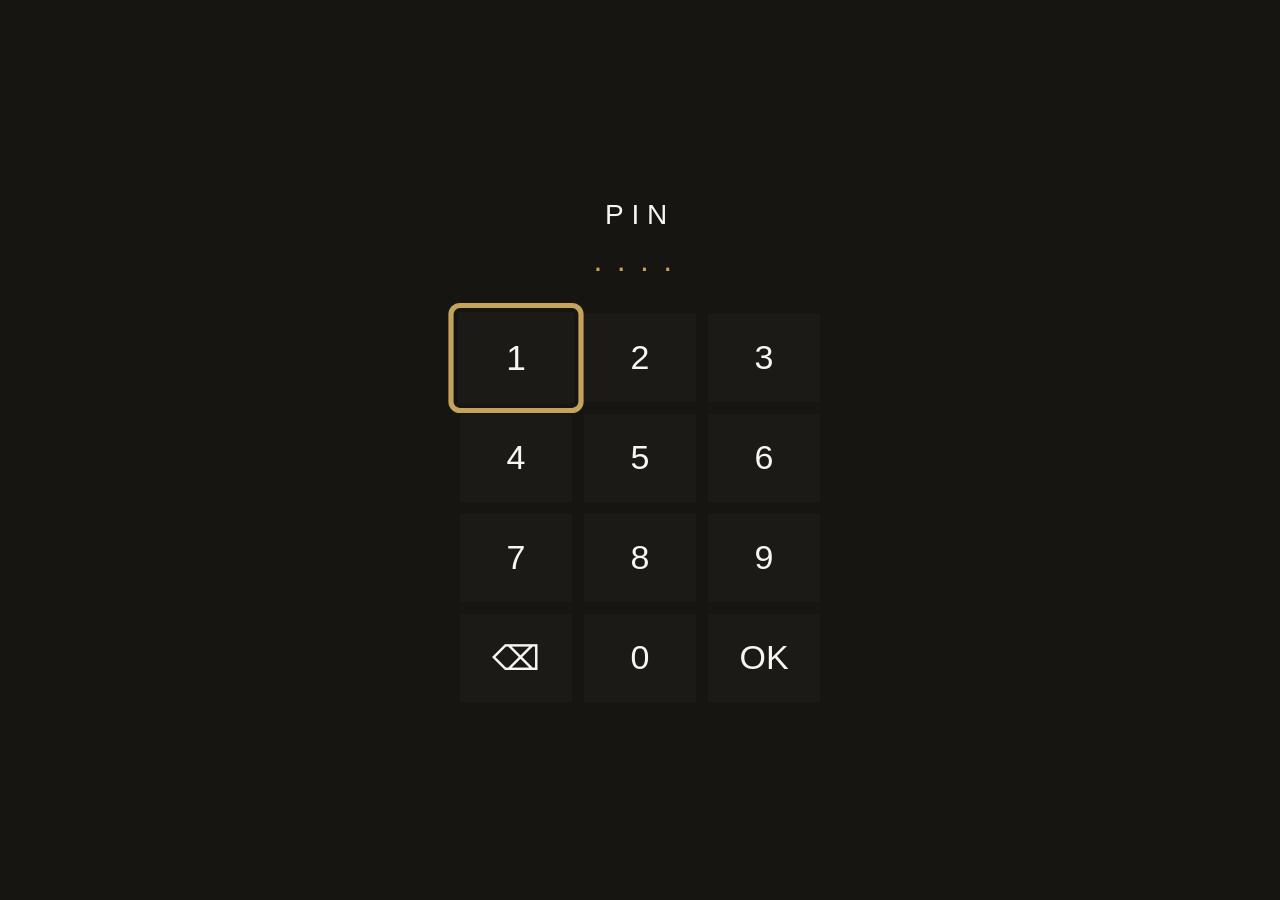
<file: docs/tv/index.html>
<!doctype html>
<html lang="el">
<head>
<meta charset="utf-8">
<meta name="viewport" content="width=device-width,initial-scale=1">
<meta name="theme-color" content="#161512">
<title>My Internet Feed</title>
<script>
try {
  document.documentElement.className = localStorage.getItem('mif_tv_unlocked') === '1' ? 'open' : 'locked';
} catch (e) {
  document.documentElement.className = 'locked';
}
</script>
<style>
html,body{margin:0;background:#161512;color:#F6F6F3;
  font-family:"Source Sans 3","Source Sans Pro",Helvetica,Arial,sans-serif;}
header{display:flex;align-items:center;justify-content:space-between;
  padding:28px 48px 8px;}
.brand{display:flex;align-items:center;margin:0;min-width:0;}
.mark{width:72px;height:72px;display:block;border-radius:6px;flex:none;}
.wordmark{margin-left:18px;font-family:"Source Serif 4","Source Serif Pro",Georgia,serif;
  font-weight:400;font-size:42px;letter-spacing:-0.02em;}
.gen{color:#9A958C;font-size:20px;letter-spacing:0.08em;text-transform:uppercase;}
.row{margin:12px 0 26px;}
.row h2{margin:0 0 14px;font-family:"Source Serif 4","Source Serif Pro",Georgia,serif;font-weight:400;font-size:30px;}
#categories{position:sticky;top:0;z-index:5;display:flex;flex-wrap:wrap;align-items:center;padding:12px 48px;background:#161512;border-bottom:1px solid #39352d;}
#categories button{font:inherit;font-size:22px;color:#F6F6F3;background:#25221d;border:1px solid #39352d;border-radius:20px;padding:8px 17px;margin:4px 8px 4px 0;cursor:pointer;}
#categories button.active{background:#C4A35A;color:#161512;border-color:#C4A35A;}
#categories button:focus,.player-tools button:focus{outline:3px solid #F6F6F3;outline-offset:3px;}
#grid{padding:16px 48px 48px;max-width:1720px;margin:0 auto;box-sizing:border-box;}
.video-grid{display:block;font-size:0;text-align:center;} .video-grid:after{content:'';display:block;clear:both;} .video-grid a.card{display:inline-block;vertical-align:top;width:23%;margin:0 .75% 20px;font-size:16px;text-align:left;box-sizing:border-box;} .more{display:block;margin:18px auto 28px;padding:12px 24px;font:inherit;font-size:22px;color:#F6F6F3;background:#25221d;border:1px solid #C4A35A;border-radius:5px;} .more:focus{outline:3px solid #C4A35A;outline-offset:3px;}
a.card{display:block;min-width:0;color:inherit;text-decoration:none;background:#1C1A16;border-radius:6px;outline:none;overflow:hidden;}
a.card:focus{outline:4px solid #C4A35A;outline-offset:4px;}
.thumb{position:relative;width:100%;padding-top:56.25%;background:#12110F;overflow:hidden;}
.thumb img{position:absolute;left:0;top:0;width:100%;height:100%;object-fit:cover;}
.sos{position:absolute;left:10px;top:10px;z-index:1;background:#1B4F9C;color:#C4A35A;font-size:16px;letter-spacing:0.12em;padding:4px 9px;}
.duration{position:absolute;right:8px;bottom:8px;background:#111;color:white;padding:3px 7px;font-size:16px;border-radius:3px;}
.bd{padding:12px 15px 16px;}
.ti{margin:0 0 7px;font-family:"Source Serif 4","Source Serif Pro",Georgia,serif;font-size:26px;font-weight:400;line-height:1.25;display:-webkit-box;-webkit-line-clamp:3;-webkit-box-orient:vertical;overflow:hidden;}
.meta{margin:0;color:#9A958C;font-size:19px;line-height:1.35;}
.meta b{color:#F6F6F3;font-weight:600;}
.empty{margin:0;padding:28px 0;color:#9A958C;font-size:26px;}
html.locked #feed{display:none;}
html.open #gate{display:none;}
#gate{position:fixed;left:0;top:0;right:0;bottom:0;background:#161512;display:flex;flex-direction:column;align-items:center;justify-content:center;}
.pin{margin:0 0 18px;font-size:28px;letter-spacing:0.28em;}
.dots{margin:0 0 28px;min-height:36px;font-size:32px;letter-spacing:0.45em;color:#C4A35A;}
#gate.bad .dots{color:#C4473A;}
.keys{display:grid;grid-template-columns:repeat(3,140px);grid-gap:16px;}
.keys button{height:108px;font:inherit;font-size:40px;color:#F6F6F3;background:#1C1A16;
  border:0;border-radius:2px;cursor:pointer;}
.keys button:focus{outline:5px solid #C4A35A;outline-offset:4px;transform:scale(1.04);}
html.playing,html.playing body{overflow:hidden!important;overscroll-behavior:none;}
html.playing::-webkit-scrollbar,html.playing body::-webkit-scrollbar{display:none;width:0;height:0;}
html.playing #feed{display:none;}
#stage{position:fixed;left:0;top:0;right:0;bottom:0;background:#000;z-index:30;overflow:hidden;}
#stage.off{display:none;}
#stage iframe{position:absolute;display:block;left:0;top:0;width:100%;height:100%;border:0;background:#000;}
.player-tools{position:absolute;right:14px;top:12px;z-index:2;display:flex;padding:6px;background:rgba(0,0,0,.85);border-radius:8px;visibility:hidden;pointer-events:none;}
.player-tools.visible,.player-tools:hover{visibility:visible;pointer-events:auto;}
.player-tools button{font:inherit;font-size:18px;background:#25221d;color:#fff;border:1px solid #777;border-radius:5px;padding:9px 13px;margin:0 3px;cursor:pointer;}
#revealTools{position:absolute;right:12px;top:8px;z-index:1;font:inherit;font-size:20px;background:rgba(0,0,0,.7);color:white;border:0;border-radius:4px;padding:6px 13px;cursor:pointer;}
#revealTools:focus{outline:3px solid white;} #stage.native #revealTools{opacity:0;} #stage.native #revealTools:hover,#stage.native #revealTools:focus{opacity:1;}
@media (max-width:1600px){
 header{padding:22px 32px 4px;}
 .mark{width:60px;height:60px;}
 .wordmark{font-size:36px;}
 #categories{padding:8px 32px;}
 #categories button{font-size:19px;padding:7px 13px;}
 #grid{padding:16px 32px 36px;}
  .video-grid a.card{width:31.5%;margin:0 .75% 18px;}
 .ti{font-size:24px;}
 .meta{font-size:18px;}
 .keys{grid-template-columns:repeat(3,112px);grid-gap:12px;}
 .keys button{height:88px;font-size:34px;}
}
@media (max-width:850px){
  .video-grid a.card{width:48%;margin:0 .75% 16px;}
 #categories{padding:8px 16px;}
 #grid{padding:16px;}
 .ti{font-size:20px;}
 .meta{font-size:16px;}
}
</style>
</head>
<body>
<div id="gate">
  <p class="pin">PIN</p>
  <p class="dots" id="dots">····</p>
  <div class="keys" id="keys">
    <button type="button" data-d="1">1</button>
    <button type="button" data-d="2">2</button>
    <button type="button" data-d="3">3</button>
    <button type="button" data-d="4">4</button>
    <button type="button" data-d="5">5</button>
    <button type="button" data-d="6">6</button>
    <button type="button" data-d="7">7</button>
    <button type="button" data-d="8">8</button>
    <button type="button" data-d="9">9</button>
    <button type="button" data-act="del" aria-label="Διαγραφή">⌫</button>
    <button type="button" data-d="0">0</button>
    <button type="button" data-act="ok">OK</button>
  </div>
</div>
<div id="feed">
<header>
  <h1 class="brand"><svg class="mark" xmlns="http://www.w3.org/2000/svg" viewBox="0 0 64 64" width="64" height="64" role="img" aria-label="Serif feed mark">
  <rect width="64" height="64" rx="4" fill="#1B4F9C"/>
  <path d="M15.5 16.910256410256412V14.5H30.935897435897434V16.910256410256412L26.628205128205128 17.371794871794872Q26.576923076923077 20.55128205128205 26.55128205128205 23.807692307692307Q26.525641025641026 27.064102564102566 26.525641025641026 30.397435897435898V32.6025641025641Q26.525641025641026 35.833333333333336 26.55128205128205 39.08974358974359Q26.576923076923077 42.34615384615385 26.628205128205128 45.62820512820513L30.935897435897434 46.08974358974359V48.5H15.5V46.08974358974359L19.807692307692307 45.62820512820513Q19.91025641025641 42.44871794871795 19.91025641025641 39.16666666666667Q19.91025641025641 35.88461538461539 19.91025641025641 32.6025641025641V30.397435897435898Q19.91025641025641 27.166666666666668 19.91025641025641 23.91025641025641Q19.91025641025641 20.653846153846153 19.807692307692307 17.371794871794872Z" fill="#F6F6F3"/>
  <rect x="29.84" y="20.70" width="24.5" height="2.35" rx="0.4" fill="#C4A35A"/>
  <rect x="29.84" y="30.10" width="18.5" height="2.35" rx="0.4" fill="#C4A35A"/>
  <rect x="29.84" y="39.50" width="12.5" height="2.35" rx="0.4" fill="#C4A35A"/>
</svg><span class="wordmark">My Internet Feed</span></h1>
  <div class="gen" id="gen"></div>
</header>
<nav id="categories" aria-label="Κατηγορίες"></nav>
<main id="grid"></main>
</div>
<div id="stage" class="off">
  <iframe id="yt" title="YouTube" tabindex="0" allow="autoplay; encrypted-media; fullscreen; picture-in-picture" allowfullscreen webkitallowfullscreen mozallowfullscreen scrolling="no"></iframe>
  <button type="button" id="revealTools" aria-label="Επιλογές αναπαραγωγής">⋯</button>
  <div class="player-tools" id="playerTools">
    <button type="button" id="playerControls">Χειριστήρια / CC</button>
    <button type="button" id="playerFullscreen">Fullscreen</button>
    <button type="button" id="playerExternal">YouTube</button>
    <button type="button" id="playerClose">Πίσω</button>
  </div>
</div>
<script id="d" type="application/json">{"groups":[["politics","Πολιτικός σχολιασμός & γεωπολιτική"],["tech","Tech"],["faith","Πίστη, πολιτισμός & podcasts"],["fitness","Γυμναστική"]],"generated_label":"28/11/2026 14:16 (ώρα Ελλάδας)","generated":"2026-11-28T12:16:55Z","channels":[{"id":"UCGX7nGXpz-CmO_Arg-cgJ7A","group":"politics","sos":false,"title":"PBD Podcast"},{"id":"UCr4kgAUTFkGIwlWSodg43QA","group":"politics","sos":false,"title":"Michael Knowles"},{"id":"nickjfuentes","group":"politics","sos":true,"title":"Nicholas J. Fuentes (Rumble)"},{"id":"UCK1lj_X4rHyE9spGmL8CG8A","group":"politics","sos":false,"title":"Blasphemer"},{"id":"UCDRIjKy6eZOvKtOELtTdeUA","group":"politics","sos":false,"title":"Breaking Points"},{"id":"UCatt7TBjfBkiJWx8khav_Gg","group":"politics","sos":false,"title":"Piers Morgan Uncensored"},{"id":"UCGttrUON87gWfU6dMWm1fcA","group":"politics","sos":false,"title":"Tucker Carlson"},{"id":"UC4iraTePkGIYUGDsOl85BCw","group":"politics","sos":false,"title":"PF Jung"},{"id":"UCjHwKLu1KWaSxQ3wE3l7GqQ","group":"politics","sos":false,"title":"NXR Studios"},{"id":"UCnQC_G5Xsjhp9fEJKuIcrSw","group":"politics","sos":false,"title":"Ben Shapiro"},{"id":"UC11aHtNnc5bEPLI4jf6mnYg","group":"politics","sos":false,"title":"Predictive History"},{"id":"UCJDIGW0ywWw9Kh9_vtwqxXA","group":"politics","sos":false,"title":"William Spaniel"},{"id":"UCI8-BBeAzoFnVuXcJzSqzDQ","group":"politics","sos":false,"title":"Lines on Maps Extra"},{"id":"UCiFpwKZAaXxGGE-mrQ1-QMA","group":"politics","sos":false,"title":"Kyriakos Mitsotakis"},{"id":"UC7-Bkk95NxBaHIwv5dupGEg","group":"politics","sos":false,"title":"Ο Πρωθυπουργός"},{"id":"UCPgJddP_Y3BHo_8bG0G1TCA","group":"politics","sos":false,"title":"Yanis Varoufakis"},{"id":"UCcElhVVk9ynDL4zkP-eGsfA","group":"politics","sos":false,"title":"The Crucible"},{"id":"UCVnBaemGSz05OUyKmQjIJSA","group":"politics","sos":false,"title":"Warren Smith - Secret Scholar Society"},{"id":"UCTRleCmHmVDQIUeoB52fWyg","group":"politics","sos":true,"title":"How to Take Over the World"},{"id":"UCFRCiFkWWJN2rO6dsKU9-1A","group":"politics","sos":false,"title":"Jack Neel"},{"id":"UCyFoulEppT3kYN_cSt11M8Q","group":"politics","sos":false,"title":"John Kiriakou"},{"id":"UCIVecQghDE0Ot-ubxbV_GPw","group":"fitness","sos":false,"title":"Trevorsinstinct"},{"id":"UCa962e5dqRMO1nUldwaaRMw","group":"tech","sos":false,"title":"Tailosive Tech"},{"id":"UCgbyN_o-Guwpyqfuuz3pyIw","group":"tech","sos":false,"title":"Farzad"},{"id":"UCBJycsmduvYEL83R_U4JriQ","group":"tech","sos":false,"title":"Marques Brownlee"},{"id":"UCSHZKyawb77ixDdsGog4iWA","group":"tech","sos":false,"title":"Lex Fridman"},{"id":"UCfw2hvuj40AChU7n-N-PRHA","group":"tech","sos":false,"title":"Apple Explained"},{"id":"UC4QZ_LsYcvcq7qOsOhpAX4A","group":"tech","sos":false,"title":"ColdFusion"},{"id":"UC6uKrU_WqJ1R2HMTY3LIx5Q","group":"tech","sos":false,"title":"Everyday Astronaut"},{"id":"UCZRoNJu1OszFqABP8AuJIuw","group":"tech","sos":false,"title":"Logically Answered"},{"id":"UCiQMYozSSTkJ2twtZM1bG9w","group":"tech","sos":false,"title":"zollotech"},{"id":"UC-DRzaGnL_vtBUpCFH5M0tg","group":"tech","sos":false,"title":"TBPN"},{"id":"UCvxm0qTrGN_1LMYgUaftWyQ","group":"tech","sos":false,"title":"Peter H. Diamandis"},{"id":"UCESLZhusAkFfsNsApnjF_Cg","group":"tech","sos":false,"title":"All-In Podcast"},{"id":"UCEcrRXW3oEYfUctetZTAWLw","group":"tech","sos":false,"title":"WVFRM Podcast"},{"id":"UCc_ycus0q7DSd85ZkmEY5ig","group":"tech","sos":false,"title":"Waveform Clips"},{"id":"UCGq-a57w-aPwyi3pW7XLiHw","group":"faith","sos":false,"title":"The Diary Of A CEO"},{"id":"UCE63fBeQIoJ2P2mlBkQDchA","group":"faith","sos":false,"title":"Bryce Crawford Podcast"},{"id":"UCaJiHWcjkaZRpwP_PEXCT5Q","group":"faith","sos":false,"title":"Lila Rose"},{"id":"UCtCTSf3UwRU14nYWr_xm-dQ","group":"faith","sos":true,"title":"Jonathan Pageau"},{"id":"UCL_f53ZEJxp8TtlOkHwMV9Q","group":"faith","sos":false,"title":"Jordan B Peterson"},{"id":"UClh4JeqYB1QN6f1h_bzmEng","group":"faith","sos":false,"title":"Matt Fradd"},{"id":"UCz72pwrQRTXibU14NmHep8w","group":"faith","sos":false,"title":"Patristic Nectar"},{"id":"UCDQA1MFV_AIYweqgsECFK3g","group":"faith","sos":false,"title":"Andrew's Corner"},{"id":"UCLjBCYil92x3SYtHrvr3Pew","group":"faith","sos":false,"title":"George Janko"},{"id":"UC7TVnXaSV0ChsabklKRqBeQ","group":"faith","sos":false,"title":"Wōden’s Kin"},{"id":"UC9B0gB2OhmAPqdvmnePShew","group":"faith","sos":false,"title":"exquofonte"},{"id":"UCWPK47-mTBiFFYtqINWjEGA","group":"faith","sos":false,"title":"Prosopa Insights"},{"id":"UCmTL0Xu28m6xk35qATkNIYQ","group":"faith","sos":false,"title":"Tim Stiefler"},{"id":"UCwzCMiicL-hBUzyjWiJaseg","group":"faith","sos":false,"title":"Kill Tony"},{"id":"UCgWUV0qVZJ6TYgf2eQbq7ww","group":"faith","sos":false,"title":"Andrew & Rachel Wilson Clips Official"},{"id":"UCUBj_5pwQZaoXfBrEQQbADw","group":"faith","sos":false,"title":"Chase Hughes"},{"id":"UCCrl9a26fDCZvofnCnA5A8g","group":"faith","sos":false,"title":"Johnathan Bi"},{"id":"UC7oPkqeHTwuOZ5CZ-R9f-6w","group":"politics","sos":false,"title":"Triggernometry"},{"id":"UCZFCDIHTe9HGxtIuVDpBz7g","group":"politics","sos":false,"title":"Glenn Diesen"}],"videos":[{"id":"yt:JLMn0wouXUg","title":"USAID Files Expose Biden-Era Facebook Takedown Push & Steelers Cut Aaron Rodgers | PBD Podcast #896","ch":"PBD Podcast","chid":"UCGX7nGXpz-CmO_Arg-cgJ7A","platform":"youtube","date":"2026-11-27T16:41:49Z","dur":null,"live":false},{"id":"yt:k89iZHMHTXo","title":"The Mets Used to Set John Rocker Off. Now It’s Zohran Mamdani | PBD Podcast #895","ch":"PBD Podcast","chid":"UCGX7nGXpz-CmO_Arg-cgJ7A","platform":"youtube","date":"2026-11-26T16:00:32Z","dur":null,"live":false},{"id":"yt:zBM6i-R2hmw","title":"Knowles & Walsh REACT To Painful Anti-White TikToks","ch":"Michael Knowles","chid":"UCr4kgAUTFkGIwlWSodg43QA","platform":"youtube","date":"2026-11-27T15:00:06Z","dur":null,"live":false},{"id":"yt:1n7JcpKNQnI","title":"The Pilgrims Were Not Who You Think They Were","ch":"Michael Knowles","chid":"UCr4kgAUTFkGIwlWSodg43QA","platform":"youtube","date":"2026-11-26T17:00:37Z","dur":null,"live":false},{"id":"yt:pDaGq7Q8vW0","title":"Pope Francis Saw The Devil These 3 Times","ch":"Michael Knowles","chid":"UCr4kgAUTFkGIwlWSodg43QA","platform":"youtube","date":"2026-11-25T17:00:08Z","dur":null,"live":false},{"id":"yt:uVHIjflsGzs","title":"\"Republicans Will Make A STRONG Comeback\" | Sarah Huckabee Sanders On 2028","ch":"Michael Knowles","chid":"UCr4kgAUTFkGIwlWSodg43QA","platform":"youtube","date":"2026-11-25T12:00:18Z","dur":null,"live":false},{"id":"yt:Y8qHhs5b000","title":"Michael Knowles REACTS to FINAL Avengers: Doomsday Trailer","ch":"Michael Knowles","chid":"UCr4kgAUTFkGIwlWSodg43QA","platform":"youtube","date":"2026-11-24T23:30:02Z","dur":null,"live":false},{"id":"yt:nVQK0gYSHdw","title":"Nick Fuentes Declares WAR on Tucker Carlson Over JD Vance | Blasphemer Reacts","ch":"Blasphemer","chid":"UCK1lj_X4rHyE9spGmL8CG8A","platform":"youtube","date":"2026-11-26T22:15:19Z","dur":null,"live":false},{"id":"yt:KtV4qS8Q0Jw","title":"Nick Fuentes Warns of CYBER WAR After CIA and Treasury Hacks | Blasphemer Reacts","ch":"Blasphemer","chid":"UCK1lj_X4rHyE9spGmL8CG8A","platform":"youtube","date":"2026-11-25T21:33:16Z","dur":2208,"live":false},{"id":"yt:TdHX7J_vu7c","title":"Nick Fuentes EXPOSES Tucker Carlson’s Family Connections | Blasphemer Reacts","ch":"Blasphemer","chid":"UCK1lj_X4rHyE9spGmL8CG8A","platform":"youtube","date":"2026-11-25T21:28:53Z","dur":2485,"live":false},{"id":"yt:25Xs494SlY4","title":"Nick Fuentes On The TRUTH Behind Trump's Deportation Numbers | Blasphemer Reacts","ch":"Blasphemer","chid":"UCK1lj_X4rHyE9spGmL8CG8A","platform":"youtube","date":"2026-11-24T23:21:23Z","dur":2163,"live":false},{"id":"yt:Cxd-UwXLDjE","title":"Nick Fuentes On JD Vance's Venezuelan Pay-To-Play Scandal | Blasphemer Reacts","ch":"Blasphemer","chid":"UCK1lj_X4rHyE9spGmL8CG8A","platform":"youtube","date":"2026-11-24T23:21:22Z","dur":2407,"live":false},{"id":"yt:hJVnZlKp-UE","title":"Nick Fuentes Considers SUING Tucker Carlson | Blasphemer Reacts","ch":"Blasphemer","chid":"UCK1lj_X4rHyE9spGmL8CG8A","platform":"youtube","date":"2026-11-24T23:21:21Z","dur":2654,"live":false},{"id":"yt:-nGMUfLgfkw","title":"2028 SHOCK: DNC Demands Anti DARK MONEY PLEDGE For Presidential Contenders","ch":"Breaking Points","chid":"UCDRIjKy6eZOvKtOELtTdeUA","platform":"youtube","date":"2026-11-24T19:30:12Z","dur":1113,"live":false},{"id":"yt:ObLMeDb9cPA","title":"Trump Tries To BLAME DEMS For Iowa Lead BOMB","ch":"Breaking Points","chid":"UCDRIjKy6eZOvKtOELtTdeUA","platform":"youtube","date":"2026-11-24T19:00:14Z","dur":468,"live":false},{"id":"yt:Ulm2SO5g5XE","title":"'THERE'S THE DOOR': All In Host Almost Booted After INSANE MSNOW Panel","ch":"Breaking Points","chid":"UCDRIjKy6eZOvKtOELtTdeUA","platform":"youtube","date":"2026-11-24T18:30:12Z","dur":904,"live":false},{"id":"yt:rHBQgEDh0m4","title":"Jesse Watters' DIRE WARNING For Trump on Nvidia Corruption Disaster","ch":"Breaking Points","chid":"UCDRIjKy6eZOvKtOELtTdeUA","platform":"youtube","date":"2026-11-24T18:00:21Z","dur":null,"live":false},{"id":"yt:X7HaegPAusg","title":"NVIDIA, Anthropic Stock DOWN As AI Bubble May Still BURST","ch":"Breaking Points","chid":"UCDRIjKy6eZOvKtOELtTdeUA","platform":"youtube","date":"2026-11-24T17:30:10Z","dur":null,"live":false},{"id":"yt:feBzGcHH2Oo","title":"'SEX SELLS': Trump BETS EVERYTHING On Jensen Return","ch":"Breaking Points","chid":"UCDRIjKy6eZOvKtOELtTdeUA","platform":"youtube","date":"2026-11-24T17:00:25Z","dur":null,"live":false},{"id":"yt:q21TSIP5J5I","title":"\"You're Full Of S***!\" Are Christians Like Russell Brand 'God Grifters'? | Feat. Professor Dave","ch":"Piers Morgan Uncensored","chid":"UCatt7TBjfBkiJWx8khav_Gg","platform":"youtube","date":"2026-11-27T19:00:14Z","dur":null,"live":false},{"id":"yt:akKr9ovDn2s","title":"“Where WERE You Born?!” India Cockroach Party Leader Saurav Das vs BJP’s Shazia Ilmi","ch":"Piers Morgan Uncensored","chid":"UCatt7TBjfBkiJWx8khav_Gg","platform":"youtube","date":"2026-11-26T21:00:00Z","dur":null,"live":false},{"id":"yt:1R5pLNPP1lQ","title":"‘She Threatened To KILL Me!’ Why Can’t The US Defeat Iran? Debate + John Mearsheimer Interview","ch":"Piers Morgan Uncensored","chid":"UCatt7TBjfBkiJWx8khav_Gg","platform":"youtube","date":"2026-11-26T17:13:20Z","dur":null,"live":false},{"id":"yt:5Hb9GhlDNN8","title":"“This Could NUKE Trump” Huang National Security Scandal AI Debate | With Daniel Kokotajlo","ch":"Piers Morgan Uncensored","chid":"UCatt7TBjfBkiJWx8khav_Gg","platform":"youtube","date":"2026-11-25T20:54:48Z","dur":4216,"live":false},{"id":"yt:RCGXeY7whHk","title":"'Comedy is Dead!' Bill Maher on Trump, Retirement, Marriage and Why AI is 'An A**hole'","ch":"Piers Morgan Uncensored","chid":"UCatt7TBjfBkiJWx8khav_Gg","platform":"youtube","date":"2026-11-24T19:00:10Z","dur":null,"live":false},{"id":"yt:O5SkYSlU3zE","title":"\"Don't Be STUPID!\" Netanyahu Demands US Iran Strikes & Jensen Huang Returns as Nvidia CEO","ch":"Piers Morgan Uncensored","chid":"UCatt7TBjfBkiJWx8khav_Gg","platform":"youtube","date":"2026-11-23T20:44:41Z","dur":null,"live":false},{"id":"yt:03JrlZnky_Q","title":"A Message to Trump, Huckabee, and Rubio From Americans Persecuted by Israeli Terrorists","ch":"Tucker Carlson","chid":"UCGttrUON87gWfU6dMWm1fcA","platform":"youtube","date":"2026-11-27T18:00:13Z","dur":null,"live":false},{"id":"yt:rJy7wOapsts","title":"22 Days After the Midterms, Democrats Have Already Betrayed Americans. Can the Uniparty Be Defeated?","ch":"Tucker Carlson","chid":"UCGttrUON87gWfU6dMWm1fcA","platform":"youtube","date":"2026-11-26T01:22:03Z","dur":4050,"live":false},{"id":"yt:Fbxjpd1xWj8","title":"The meme that defeats autists","ch":"PF Jung","chid":"UC4iraTePkGIYUGDsOl85BCw","platform":"youtube","date":"2026-11-25T19:40:29Z","dur":691,"live":false},{"id":"yt:oYBUjTe7uFQ","title":"Both of them responded to me","ch":"PF Jung","chid":"UC4iraTePkGIYUGDsOl85BCw","platform":"youtube","date":"2026-11-20T16:52:32Z","dur":1402,"live":false},{"id":"yt:83Bg0--0yHE","title":"Arguing with Destiny about white identity politics","ch":"PF Jung","chid":"UC4iraTePkGIYUGDsOl85BCw","platform":"youtube","date":"2026-11-15T18:19:11Z","dur":6049,"live":false},{"id":"yt:i6rpYxaKmW0","title":"Destiny reacts to PF Jung's speech about white identity politics","ch":"PF Jung","chid":"UC4iraTePkGIYUGDsOl85BCw","platform":"youtube","date":"2026-11-14T17:11:23Z","dur":null,"live":false},{"id":"yt:RnxU2rOiuhk","title":"Harrison Smith | Why Young White Men Turned on Republicans","ch":"NXR Studios","chid":"UCjHwKLu1KWaSxQ3wE3l7GqQ","platform":"youtube","date":"2026-11-25T22:00:07Z","dur":2917,"live":false},{"id":"yt:az6quUTZwgw","title":"The War on White Identity Politics","ch":"NXR Studios","chid":"UCjHwKLu1KWaSxQ3wE3l7GqQ","platform":"youtube","date":"2026-11-24T22:00:10Z","dur":2454,"live":false},{"id":"yt:CR2bK7MrqAQ","title":"How Simps Ruined The West","ch":"NXR Studios","chid":"UCjHwKLu1KWaSxQ3wE3l7GqQ","platform":"youtube","date":"2026-11-23T22:03:25Z","dur":3282,"live":false},{"id":"yt:hYCHHikxkJE","title":"Alex Jones Breaks His 2-Year Silence With This Speech","ch":"NXR Studios","chid":"UCjHwKLu1KWaSxQ3wE3l7GqQ","platform":"youtube","date":"2026-11-23T17:00:09Z","dur":3181,"live":false},{"id":"yt:lHrZ9SzKutM","title":"Netanyahu Just Posted Our Conference Footage: Here’s Why","ch":"NXR Studios","chid":"UCjHwKLu1KWaSxQ3wE3l7GqQ","platform":"youtube","date":"2026-11-20T23:00:08Z","dur":4318,"live":false},{"id":"yt:4qlx2zGMSSU","title":"The Dems Plan to Lock The Right Out Forever (w/Nick Fuentes)","ch":"NXR Studios","chid":"UCjHwKLu1KWaSxQ3wE3l7GqQ","platform":"youtube","date":"2026-11-20T17:00:10Z","dur":null,"live":false},{"id":"yt:PyAhs9pwfLw","title":"We Let Ben Shapiro Loose On The Daily Wire Website","ch":"Ben Shapiro","chid":"UCnQC_G5Xsjhp9fEJKuIcrSw","platform":"youtube","date":"2026-11-27T15:00:31Z","dur":null,"live":false},{"id":"yt:wWU2r5RgGXI","title":"Ben Shapiro Reacts To Woke TikToks: Thanksgiving Edition","ch":"Ben Shapiro","chid":"UCnQC_G5Xsjhp9fEJKuIcrSw","platform":"youtube","date":"2026-11-26T15:00:35Z","dur":569,"live":false},{"id":"yt:mbLgpy8scik","title":"Ben Shapiro's Guide to Surviving Thanksgiving With Your Liberal Family","ch":"Ben Shapiro","chid":"UCnQC_G5Xsjhp9fEJKuIcrSw","platform":"youtube","date":"2026-11-25T22:00:35Z","dur":735,"live":false},{"id":"yt:M3BHNjEz1mY","title":"This JLo Clip Will Leave You Speechless","ch":"Ben Shapiro","chid":"UCnQC_G5Xsjhp9fEJKuIcrSw","platform":"youtube","date":"2026-11-25T21:00:01Z","dur":null,"live":false},{"id":"yt:eSiZNbNHkUg","title":"NO AMNESTY: Deport The People Who Despise America","ch":"Ben Shapiro","chid":"UCnQC_G5Xsjhp9fEJKuIcrSw","platform":"youtube","date":"2026-11-25T12:00:08Z","dur":null,"live":false},{"id":"yt:WeaQ0P1sjUY","title":"Global Meet-Up #9 (Toyko):  Enter the Kabbalah","ch":"Predictive History","chid":"UC11aHtNnc5bEPLI4jf6mnYg","platform":"youtube","date":"2026-11-22T09:25:11Z","dur":8838,"live":false},{"id":"yt:rvvKZ619Ses","title":"Geo-Strategy Update #11:  Things Fall Apart (Huang Resigns, FAA Shutdown, Bank Outages)","ch":"Predictive History","chid":"UC11aHtNnc5bEPLI4jf6mnYg","platform":"youtube","date":"2026-11-17T06:35:17Z","dur":1890,"live":false},{"id":"yt:x0K6Fw1jvXY","title":"Ukraine’s Drones Took a Strange Route—and Russia Paid for It","ch":"William Spaniel","chid":"UCJDIGW0ywWw9Kh9_vtwqxXA","platform":"youtube","date":"2026-11-25T16:11:09Z","dur":902,"live":false},{"id":"yt:dA5VtroD8mM","title":"America’s CEOs Are a National Security Liability","ch":"William Spaniel","chid":"UCJDIGW0ywWw9Kh9_vtwqxXA","platform":"youtube","date":"2026-11-24T16:11:14Z","dur":905,"live":false},{"id":"yt:idcV4vhPHiM","title":"How Much Has the Crimean Bridge Campaign Helped Ukraine?","ch":"William Spaniel","chid":"UCJDIGW0ywWw9Kh9_vtwqxXA","platform":"youtube","date":"2026-11-23T18:23:11Z","dur":1059,"live":false},{"id":"yt:S1lQhaWlntc","title":"How Ukraine Sank the Crimean Bridge","ch":"William Spaniel","chid":"UCJDIGW0ywWw9Kh9_vtwqxXA","platform":"youtube","date":"2026-11-20T18:27:27Z","dur":943,"live":false},{"id":"yt:nh7nBae3HB4","title":"Trifecta: Ukraine Just Struck the Crimean Rail Bridge as Putin Met with Trump and Xi","ch":"William Spaniel","chid":"UCJDIGW0ywWw9Kh9_vtwqxXA","platform":"youtube","date":"2026-11-19T15:11:12Z","dur":957,"live":false},{"id":"yt:Z5VqQ7FdU50","title":"What’s Ukraine’s Next Major Play, Post-Crimean Bridge?","ch":"William Spaniel","chid":"UCJDIGW0ywWw9Kh9_vtwqxXA","platform":"youtube","date":"2026-11-18T17:37:27Z","dur":880,"live":false},{"id":"yt:kx0R1IURBok","title":"Δήλωση Κυριάκου Μητσοτάκη κατά την άφιξή του στην έκτακτη Σύνοδο του Ευρωπαϊκού Συμβουλίου","ch":"Ο Πρωθυπουργός","chid":"UC7-Bkk95NxBaHIwv5dupGEg","platform":"youtube","date":"2026-11-26T09:32:41Z","dur":null,"live":false},{"id":"yt:qoTdYW6_J1A","title":"Εισαγωγική τοποθέτηση του Πρωθυπουργού Κυριάκου Μητσοτάκη στη συνεδρίαση του Υπουργικού Συμβουλίου","ch":"Ο Πρωθυπουργός","chid":"UC7-Bkk95NxBaHIwv5dupGEg","platform":"youtube","date":"2026-11-25T09:51:20Z","dur":726,"live":false},{"id":"yt:Ovtc7su9Rgs","title":"Συζήτηση στο πλαίσιο του συνεδρίου «Future Unfold: Connected Intelligence – The Future Advantage»","ch":"Ο Πρωθυπουργός","chid":"UC7-Bkk95NxBaHIwv5dupGEg","platform":"youtube","date":"2026-11-24T19:12:33Z","dur":2890,"live":false},{"id":"yt:Mwom_dtSacE","title":"Συζήτηση με τον Γιάννη Τσαπρούνη στο πλαίσιο του συνεδρίου «Με το βλέμμα στην Ελλάδα του 2030»","ch":"Ο Πρωθυπουργός","chid":"UC7-Bkk95NxBaHIwv5dupGEg","platform":"youtube","date":"2026-11-24T09:52:06Z","dur":3020,"live":false},{"id":"yt:0P9Z0X4JLX8","title":"Εκδήλωση «Μαζί σπάμε τη σιωπή» ενόψει της Παγκόσμιας Ημέρας Εξάλειψης της Βίας κατά των Γυναικών","ch":"Ο Πρωθυπουργός","chid":"UC7-Bkk95NxBaHIwv5dupGEg","platform":"youtube","date":"2026-11-23T16:09:25Z","dur":3735,"live":false},{"id":"yt:oaqgi5xk9uM","title":"Εκδήλωση για τα εγκαίνια του Παλαιού Μουσείου της Ακρόπολης","ch":"Ο Πρωθυπουργός","chid":"UC7-Bkk95NxBaHIwv5dupGEg","platform":"youtube","date":"2026-11-23T11:09:21Z","dur":2811,"live":false},{"id":"yt:a_Tk4j4IRmY","title":"Leftist Gets Schooled During HEATED Debate","ch":"The Crucible","chid":"UCcElhVVk9ynDL4zkP-eGsfA","platform":"youtube","date":"2026-11-27T14:44:52Z","dur":null,"live":false},{"id":"yt:Bxsx-z5EaC8","title":"Cocky Progressive LOSES IT When Challenged","ch":"The Crucible","chid":"UCcElhVVk9ynDL4zkP-eGsfA","platform":"youtube","date":"2026-11-26T14:30:26Z","dur":1853,"live":false},{"id":"yt:PHvIIfgDZ1Q","title":"Charlie Kirk Hater's Logic FALLS APART","ch":"The Crucible","chid":"UCcElhVVk9ynDL4zkP-eGsfA","platform":"youtube","date":"2026-11-25T14:01:51Z","dur":2204,"live":false},{"id":"yt:9nnMQF1JO-c","title":"Smug Male Feminist Gets DEMOLISHED!","ch":"The Crucible","chid":"UCcElhVVk9ynDL4zkP-eGsfA","platform":"youtube","date":"2026-11-24T17:00:05Z","dur":1474,"live":false},{"id":"yt:liXdfxHFwx4","title":"America First Fanboy's GOP Plan Is INSANE","ch":"The Crucible","chid":"UCcElhVVk9ynDL4zkP-eGsfA","platform":"youtube","date":"2026-11-23T12:00:09Z","dur":1364,"live":false},{"id":"yt:XMm-qQPNxrs","title":"Atheist's Argument Takes an UNEXPECTED Turn","ch":"The Crucible","chid":"UCcElhVVk9ynDL4zkP-eGsfA","platform":"youtube","date":"2026-11-21T14:00:02Z","dur":698,"live":false},{"id":"yt:Lk8W6FKPD_o","title":"How a Leftist Professor Got a YouTuber ARRESTED for Talking About Abortion","ch":"Warren Smith - Secret Scholar Society","chid":"UCVnBaemGSz05OUyKmQjIJSA","platform":"youtube","date":"2026-11-26T16:35:26Z","dur":null,"live":false},{"id":"yt:I2NbPwVKJfM","title":"Blaire White Gets Fed Up & DISMANTLES Leftist Star in SHOCKING Trans Debate","ch":"Warren Smith - Secret Scholar Society","chid":"UCVnBaemGSz05OUyKmQjIJSA","platform":"youtube","date":"2026-11-24T17:21:05Z","dur":764,"live":false},{"id":"yt:whzbEpIKwK0","title":"Jay Dyer Causes Crazy Leftist to IMPLODE in Worst CRASH OUT of All Time","ch":"Warren Smith - Secret Scholar Society","chid":"UCVnBaemGSz05OUyKmQjIJSA","platform":"youtube","date":"2026-11-21T16:28:05Z","dur":533,"live":false},{"id":"yt:SHYCKzrqt-M","title":"Muslim Man Tries to SHUT DOWN Peter Boghossian in SHOCKING New Debate","ch":"Warren Smith - Secret Scholar Society","chid":"UCVnBaemGSz05OUyKmQjIJSA","platform":"youtube","date":"2026-11-19T16:31:59Z","dur":650,"live":false},{"id":"yt:6xl1ZSQjtNg","title":"Michael Knowles SITS DOWN With Leftist Protester & CHANGES His Life Forever","ch":"Warren Smith - Secret Scholar Society","chid":"UCVnBaemGSz05OUyKmQjIJSA","platform":"youtube","date":"2026-11-17T16:49:33Z","dur":677,"live":false},{"id":"yt:4YHNr7UOJwY","title":"The Pilgrims (Thanksgiving Special)","ch":"How to Take Over the World","chid":"UCTRleCmHmVDQIUeoB52fWyg","platform":"youtube","date":"2026-11-26T04:36:42Z","dur":3733,"live":false},{"id":"yt:mcmhdvEzfd8","title":"Nov 23, 2026: Spencer Cox, the “Unconstitutional Class,” and Utah’s Political Shift","ch":"How to Take Over the World","chid":"UCTRleCmHmVDQIUeoB52fWyg","platform":"youtube","date":"2026-11-23T15:42:45Z","dur":3608,"live":false},{"id":"yt:YWxoDsOk6mY","title":"Jon Huntsman Sr","ch":"How to Take Over the World","chid":"UCTRleCmHmVDQIUeoB52fWyg","platform":"youtube","date":"2026-11-20T06:57:02Z","dur":4533,"live":false},{"id":"yt:NAGdtsCBngo","title":"22-Year-Old Millionaire: \"You're Living A Sad Life!\" The Brutal Truth About Your 9-to-5 │Jack Neel","ch":"Jack Neel","chid":"UCFRCiFkWWJN2rO6dsKU9-1A","platform":"youtube","date":"2026-11-25T21:00:03Z","dur":6733,"live":false},{"id":"yt:8xHGLT0pQF0","title":"“You''ll Have 33 Days!” Numerologist Exposes The Plan to Replace Your Cash │ Gary The Numbers Guy","ch":"Jack Neel","chid":"UCFRCiFkWWJN2rO6dsKU9-1A","platform":"youtube","date":"2026-11-20T00:04:05Z","dur":null,"live":false},{"id":"yt:L_BWG80G6iE","title":"The CIA's Thanksgiving Secrets: How Holidays Lead to the Deadliest Missions | Episode 41","ch":"John Kiriakou","chid":"UCyFoulEppT3kYN_cSt11M8Q","platform":"youtube","date":"2026-11-26T14:00:06Z","dur":2606,"live":false},{"id":"yt:3XnbY3-90sQ","title":"Jensen Has Returned! Nvidia CEO BACK After Honeypot Scandal | Episode 40","ch":"John Kiriakou","chid":"UCyFoulEppT3kYN_cSt11M8Q","platform":"youtube","date":"2026-11-24T14:00:07Z","dur":2534,"live":false},{"id":"yt:twaoyfygPWg","title":"7 Major Outages in 6 Days: Is America Under Cyberattack? | Episode 39","ch":"John Kiriakou","chid":"UCyFoulEppT3kYN_cSt11M8Q","platform":"youtube","date":"2026-11-19T14:00:07Z","dur":2792,"live":false},{"id":"yt:Oi-rOMHE2G8","title":"Was Jensen Huang Taken Down by His Own Government? | Episode 38","ch":"John Kiriakou","chid":"UCyFoulEppT3kYN_cSt11M8Q","platform":"youtube","date":"2026-11-17T14:00:08Z","dur":null,"live":false},{"id":"yt:waXnlAj8POs","title":"Ex-CIA Officer Q&A: Prison, Israel & Angry Birds","ch":"John Kiriakou","chid":"UCyFoulEppT3kYN_cSt11M8Q","platform":"youtube","date":"2026-11-15T15:49:13Z","dur":null,"live":false},{"id":"yt:dKtGEMHd2TU","title":"Mac mini Isn't What It Once Was","ch":"Tailosive Tech","chid":"UCa962e5dqRMO1nUldwaaRMw","platform":"youtube","date":"2026-11-25T06:28:06Z","dur":582,"live":false},{"id":"yt:tOyQoJt844M","title":"HomeView In A DUMB Home","ch":"Tailosive Tech","chid":"UCa962e5dqRMO1nUldwaaRMw","platform":"youtube","date":"2026-11-24T01:37:24Z","dur":715,"live":false},{"id":"yt:nY3BBGKtuLw","title":"My iPhone Duo BROKE 💔","ch":"Tailosive Tech","chid":"UCa962e5dqRMO1nUldwaaRMw","platform":"youtube","date":"2026-11-20T18:24:56Z","dur":820,"live":false},{"id":"yt:IrE1dmDH_RA","title":"OLED MacBook Pro Review: Why Now?","ch":"Tailosive Tech","chid":"UCa962e5dqRMO1nUldwaaRMw","platform":"youtube","date":"2026-11-18T16:01:21Z","dur":1052,"live":false},{"id":"yt:1NA2jH4y2fs","title":"How Tesla Figured Out Overheating Batteries","ch":"Farzad","chid":"UCgbyN_o-Guwpyqfuuz3pyIw","platform":"youtube","date":"2026-11-28T11:00:37Z","dur":null,"live":false},{"id":"yt:FgMliPY-FgQ","title":"Everyone Got SpaceX's Biggest Bet Completely Wrong","ch":"Farzad","chid":"UCgbyN_o-Guwpyqfuuz3pyIw","platform":"youtube","date":"2026-11-27T11:00:39Z","dur":null,"live":false},{"id":"yt:GQEX4nA1WcU","title":"Anthropic Just Broke Humanity's Speed Limit","ch":"Farzad","chid":"UCgbyN_o-Guwpyqfuuz3pyIw","platform":"youtube","date":"2026-11-26T12:00:12Z","dur":1078,"live":false},{"id":"yt:6vfMZ1NUQro","title":"This Century-Old Shape Makes SpaceX Unstoppable","ch":"Farzad","chid":"UCgbyN_o-Guwpyqfuuz3pyIw","platform":"youtube","date":"2026-11-25T12:00:05Z","dur":null,"live":false},{"id":"yt:ZvqYNSnsIDY","title":"Welcome to MKBHQ! The Ultimate Video Studio Tour","ch":"Marques Brownlee","chid":"UCBJycsmduvYEL83R_U4JriQ","platform":"youtube","date":"2026-11-27T18:06:02Z","dur":null,"live":false},{"id":"yt:-Cd_JmKG1SM","title":"I've Been Keeping This A Secret","ch":"Marques Brownlee","chid":"UCBJycsmduvYEL83R_U4JriQ","platform":"youtube","date":"2026-11-25T18:32:40Z","dur":1050,"live":false},{"id":"yt:cc5C8hRblBY","title":"I'm Starting Over","ch":"Marques Brownlee","chid":"UCBJycsmduvYEL83R_U4JriQ","platform":"youtube","date":"2026-11-23T21:10:51Z","dur":1295,"live":false},{"id":"yt:KTDJiVpSDTI","title":"Can You Trust MKBHD?","ch":"Marques Brownlee","chid":"UCBJycsmduvYEL83R_U4JriQ","platform":"youtube","date":"2026-11-17T18:39:57Z","dur":858,"live":false},{"id":"yt:v1X9Fqs5a14","title":"GTA 6, Crime, Jewel Heists, Prison, Corrupt Cops, Mafia, Miami & Money | Lex Fridman Podcast #505","ch":"Lex Fridman","chid":"UCSHZKyawb77ixDdsGog4iWA","platform":"youtube","date":"2026-11-19T03:15:09Z","dur":12074,"live":false},{"id":"yt:Bgy9JDHbY40","title":"Why Macs Don't Get Viruses","ch":"Apple Explained","chid":"UCfw2hvuj40AChU7n-N-PRHA","platform":"youtube","date":"2026-11-26T00:21:58Z","dur":877,"live":false},{"id":"yt:HFY5HpwQk8I","title":"Why The Apple TV's Price Keeps Going Up","ch":"Apple Explained","chid":"UCfw2hvuj40AChU7n-N-PRHA","platform":"youtube","date":"2026-11-24T00:52:05Z","dur":612,"live":false},{"id":"yt:UWvObtGg6Rk","title":"The Real Reason NVIDIA’s Board Folded","ch":"ColdFusion","chid":"UC4QZ_LsYcvcq7qOsOhpAX4A","platform":"youtube","date":"2026-11-25T16:27:29Z","dur":1132,"live":false},{"id":"yt:PptRrzYY61w","title":"The NVIDIA Scandal Goes Deeper than You Think","ch":"ColdFusion","chid":"UC4QZ_LsYcvcq7qOsOhpAX4A","platform":"youtube","date":"2026-11-15T16:06:25Z","dur":1583,"live":false},{"id":"yt:rfiXcucN-2E","title":"Starship Flight 15 4K Slow Mo Super Cut with Raw Audio!","ch":"Everyday Astronaut","chid":"UC6uKrU_WqJ1R2HMTY3LIx5Q","platform":"youtube","date":"2026-11-17T23:00:00Z","dur":875,"live":false},{"id":"yt:AQFrpZaOpcQ","title":"[4K] Watch the FIRST Orbital Starship Catch!!!","ch":"Everyday Astronaut","chid":"UC6uKrU_WqJ1R2HMTY3LIx5Q","platform":"youtube","date":"2026-11-14T22:24:11Z","dur":null,"live":false},{"id":"yt:vPejm76LYls","title":"Delivery apps are drowning in AI slop...","ch":"Logically Answered","chid":"UCZRoNJu1OszFqABP8AuJIuw","platform":"youtube","date":"2026-11-27T20:00:10Z","dur":null,"live":false},{"id":"yt:SwUCVqj3Uo4","title":"Americans Paid $21 Billion For Data Centers That Don’t Exist","ch":"Logically Answered","chid":"UCZRoNJu1OszFqABP8AuJIuw","platform":"youtube","date":"2026-11-23T20:30:05Z","dur":671,"live":false},{"id":"yt:mCIxUTr1St4","title":"OpenAI Reserved 40% Of The World's RAM. It Never Had To Buy It","ch":"Logically Answered","chid":"UCZRoNJu1OszFqABP8AuJIuw","platform":"youtube","date":"2026-11-20T20:00:10Z","dur":752,"live":false},{"id":"yt:c6qv_kmcLWE","title":"Adobe Can’t Come Back From This...","ch":"Logically Answered","chid":"UCZRoNJu1OszFqABP8AuJIuw","platform":"youtube","date":"2026-11-16T20:00:26Z","dur":1009,"live":false},{"id":"yt:Bh81kuByhvc","title":"Black Friday 2026 - Best Apple Deals and Accessories","ch":"zollotech","chid":"UCiQMYozSSTkJ2twtZM1bG9w","platform":"youtube","date":"2026-11-25T15:21:19Z","dur":721,"live":false},{"id":"yt:ZHpiRlzaVRQ","title":"iPhone 18 Pro Max - 2 Months Later (Honest Review)","ch":"zollotech","chid":"UCiQMYozSSTkJ2twtZM1bG9w","platform":"youtube","date":"2026-11-24T19:22:19Z","dur":851,"live":false},{"id":"yt:nHAknlx-mx4","title":"iOS 27.2 Changed - Features Added After The Updates","ch":"zollotech","chid":"UCiQMYozSSTkJ2twtZM1bG9w","platform":"youtube","date":"2026-11-23T19:21:16Z","dur":703,"live":false},{"id":"yt:jTTmj3buiGY","title":"iOS 27.3 - Never Expected This!","ch":"zollotech","chid":"UCiQMYozSSTkJ2twtZM1bG9w","platform":"youtube","date":"2026-11-21T13:41:16Z","dur":1404,"live":false},{"id":"yt:Zve7Qbb4BLg","title":"iOS 27.3 Beta 2 Re-Release is Out! - What's New?","ch":"zollotech","chid":"UCiQMYozSSTkJ2twtZM1bG9w","platform":"youtube","date":"2026-11-19T23:41:27Z","dur":622,"live":false},{"id":"yt:K70gxCvmQd8","title":"Apple Updates - iPhone Duo 2, Apple Glasses, iOS 27.2.2 & iOS 27.3 Next","ch":"zollotech","chid":"UCiQMYozSSTkJ2twtZM1bG9w","platform":"youtube","date":"2026-11-18T16:04:24Z","dur":862,"live":false},{"id":"yt:ix7nHk-ACjk","title":"Stripe Eyes $200B Valuation, The Boomer Bubble, Microsoft Declares Code Red | Diet TBPN","ch":"TBPN","chid":"UC-DRzaGnL_vtBUpCFH5M0tg","platform":"youtube","date":"2026-11-25T00:47:01Z","dur":1966,"live":false},{"id":"yt:cUY_mEemJJQ","title":"Jensen Huang Returns As NVIDIA CEO | Diet TBPN","ch":"TBPN","chid":"UC-DRzaGnL_vtBUpCFH5M0tg","platform":"youtube","date":"2026-11-23T22:37:19Z","dur":1926,"live":false},{"id":"yt:8kUT9jtv_pQ","title":"AI Solves Riemann Hypothesis, Stock Market Plunges, The Mansion Section | Diet TBPN","ch":"TBPN","chid":"UC-DRzaGnL_vtBUpCFH5M0tg","platform":"youtube","date":"2026-11-21T01:08:28Z","dur":1686,"live":false},{"id":"yt:xdcC1VjJ4jU","title":"The 7% Alive for the Singularity, Curing All Disease & Bringing Back the Dead | Thanksgiving EP #316","ch":"Peter H. Diamandis","chid":"UCvxm0qTrGN_1LMYgUaftWyQ","platform":"youtube","date":"2026-11-26T21:00:21Z","dur":null,"live":false},{"id":"yt:FX5PQjxdo9Q","title":"Neil deGrasse Tyson Judged 5 Visions of the Future. One Won $3.5M.","ch":"Peter H. Diamandis","chid":"UCvxm0qTrGN_1LMYgUaftWyQ","platform":"youtube","date":"2026-11-25T19:30:04Z","dur":null,"live":false},{"id":"yt:APTd0tHbtuU","title":"Billionaires vs. Pros: The Besties Take On Phil Hellmuth, Alan Keating & Jason Koon in Live Poker!","ch":"All-In Podcast","chid":"UCESLZhusAkFfsNsApnjF_Cg","platform":"youtube","date":"2026-11-26T19:21:16Z","dur":null,"live":false},{"id":"yt:o6KIjtkRdOI","title":"CrowdStrike CEO: AI Cyberattack Wave, Hyperspeed Hacks, & The Patching Problem","ch":"All-In Podcast","chid":"UCESLZhusAkFfsNsApnjF_Cg","platform":"youtube","date":"2026-11-24T12:16:21Z","dur":3208,"live":false},{"id":"yt:G5w7EyF-aFQ","title":"Anthropic Goes Public, Nvidia in Crisis, Markets Tank, Open Source Crackdown?","ch":"All-In Podcast","chid":"UCESLZhusAkFfsNsApnjF_Cg","platform":"youtube","date":"2026-11-20T22:28:55Z","dur":null,"live":false},{"id":"yt:1bR0gtecoHU","title":"Databricks CEO: AGI Is Already Here, Why Companies Are Behind, and the Superintelligence Debate","ch":"All-In Podcast","chid":"UCESLZhusAkFfsNsApnjF_Cg","platform":"youtube","date":"2026-11-17T22:19:53Z","dur":null,"live":false},{"id":"yt:EpRL9NGWYgI","title":"Tech We're Thankful For","ch":"WVFRM Podcast","chid":"UCEcrRXW3oEYfUctetZTAWLw","platform":"youtube","date":"2026-11-27T15:00:22Z","dur":null,"live":false},{"id":"yt:0HdrplAYXOM","title":"You Can Now Order a Cybercab***","ch":"WVFRM Podcast","chid":"UCEcrRXW3oEYfUctetZTAWLw","platform":"youtube","date":"2026-11-20T15:00:08Z","dur":5211,"live":false},{"id":"yt:3JA5SRbu37w","title":"Goodbye Cybertruck, We Hardly Knew Ya","ch":"Waveform Clips","chid":"UCc_ycus0q7DSd85ZkmEY5ig","platform":"youtube","date":"2026-11-20T20:23:50Z","dur":564,"live":false},{"id":"yt:fClv4afV65E","title":"Did Apple Do Enough?","ch":"Waveform Clips","chid":"UCc_ycus0q7DSd85ZkmEY5ig","platform":"youtube","date":"2026-11-17T17:30:17Z","dur":1278,"live":false},{"id":"yt:Uj81Qo15wBc","title":"The Hacker Who Hunts Predators: Do These 3 Things Before You Get Hacked! | Ryan \"0day\" Montgomery","ch":"The Diary Of A CEO","chid":"UCGq-a57w-aPwyi3pW7XLiHw","platform":"youtube","date":"2026-11-26T08:00:35Z","dur":6312,"live":false},{"id":"yt:4Unch--PmW0","title":"Billionaire's WARNING: The AI Bubble Is A Massive Lie! | Steve Eisman","ch":"The Diary Of A CEO","chid":"UCGq-a57w-aPwyi3pW7XLiHw","platform":"youtube","date":"2026-11-23T08:00:32Z","dur":5639,"live":false},{"id":"yt:eocM1C3HfQg","title":"Senator Bernie Sanders: Iran Wasn't Trump's Idea. Someone Else Pushed Him Into It!","ch":"The Diary Of A CEO","chid":"UCGq-a57w-aPwyi3pW7XLiHw","platform":"youtube","date":"2026-11-19T08:00:14Z","dur":5373,"live":false},{"id":"yt:1mDHHi398ig","title":"How I Seduce A Man In 5 Seconds!! | John Kiriakou & Aliia Roza","ch":"The Diary Of A CEO","chid":"UCGq-a57w-aPwyi3pW7XLiHw","platform":"youtube","date":"2026-11-16T08:00:26Z","dur":null,"live":false},{"id":"yt:PZURGA1W0KE","title":"If You Lost It, Would You Lose Yourself?","ch":"Bryce Crawford Podcast","chid":"UCE63fBeQIoJ2P2mlBkQDchA","platform":"youtube","date":"2026-11-27T22:00:33Z","dur":null,"live":false},{"id":"yt:RbwNlPiZZjQ","title":"Chris Hansen Reveals What He Discovered Investigating Epstein","ch":"Bryce Crawford Podcast","chid":"UCE63fBeQIoJ2P2mlBkQDchA","platform":"youtube","date":"2026-11-23T22:00:10Z","dur":5185,"live":false},{"id":"yt:4k8jI0wPTv4","title":"The Sin You Won't Give Up Is Costing You Everything","ch":"Bryce Crawford Podcast","chid":"UCE63fBeQIoJ2P2mlBkQDchA","platform":"youtube","date":"2026-11-20T22:00:33Z","dur":null,"live":false},{"id":"yt:cPNOqHUtkCU","title":"Stop Enabling Your Child’s Anxiety: The 4-Step Method That Works | Dr Johann D'Souza (E372)","ch":"Lila Rose","chid":"UCaJiHWcjkaZRpwP_PEXCT5Q","platform":"youtube","date":"2026-11-27T15:00:13Z","dur":null,"live":false},{"id":"yt:FQQsxrd2Hmg","title":"From Allah to Christ: Shahriq Khan’s Wild Testimony | E371","ch":"Lila Rose","chid":"UCaJiHWcjkaZRpwP_PEXCT5Q","platform":"youtube","date":"2026-11-24T15:00:01Z","dur":8513,"live":false},{"id":"yt:2A7BGk4CksU","title":"Jesus Taught Me The Secret Of How To Find A Good Man w/Martha Higareda","ch":"Lila Rose","chid":"UCaJiHWcjkaZRpwP_PEXCT5Q","platform":"youtube","date":"2026-11-20T15:00:28Z","dur":null,"live":false},{"id":"yt:PB4EvI9L3to","title":"I Sold My Body To The Occult Until Jesus Rescued Me w/Michaela Nikolaenko | E369","ch":"Lila Rose","chid":"UCaJiHWcjkaZRpwP_PEXCT5Q","platform":"youtube","date":"2026-11-17T15:00:21Z","dur":null,"live":false},{"id":"yt:OVdcuK48R34","title":"What’s wrong with Harry Potter and how #malfoid fixes it - with Dr. Zac Porcu","ch":"Jonathan Pageau","chid":"UCtCTSf3UwRU14nYWr_xm-dQ","platform":"youtube","date":"2026-11-27T14:10:20Z","dur":null,"live":false},{"id":"yt:ri2G9JSJOSk","title":"Beyond Postmodernity: Great Stories Reborn - with Paul Anleitner","ch":"Jonathan Pageau","chid":"UCtCTSf3UwRU14nYWr_xm-dQ","platform":"youtube","date":"2026-11-25T17:58:03Z","dur":3950,"live":false},{"id":"yt:1HoDx74SM5o","title":"The Thousand Year Artistic Tradition That We Forgot (Romanian Parliament)","ch":"Jonathan Pageau","chid":"UCtCTSf3UwRU14nYWr_xm-dQ","platform":"youtube","date":"2026-11-20T16:29:39Z","dur":2263,"live":false},{"id":"yt:muQuJ0-yIBQ","title":"The Lie of “It's Just a Social Construct”","ch":"Jonathan Pageau","chid":"UCtCTSf3UwRU14nYWr_xm-dQ","platform":"youtube","date":"2026-11-18T13:58:39Z","dur":1213,"live":false},{"id":"yt:avLNlNtIv7c","title":"The Art of Righteous Deception","ch":"Jonathan Pageau","chid":"UCtCTSf3UwRU14nYWr_xm-dQ","platform":"youtube","date":"2026-11-14T14:16:03Z","dur":4412,"live":false},{"id":"yt:ZbUXusUqmNs","title":"Why You Should Have Hope Even When the Future Looks Terrifying","ch":"Jordan B Peterson","chid":"UCL_f53ZEJxp8TtlOkHwMV9Q","platform":"youtube","date":"2026-11-23T18:00:15Z","dur":4710,"live":false},{"id":"yt:3mIE7WWTMVc","title":"Jordan Peterson On Becoming An Adult","ch":"Jordan B Peterson","chid":"UCL_f53ZEJxp8TtlOkHwMV9Q","platform":"youtube","date":"2026-11-15T19:00:41Z","dur":null,"live":false},{"id":"yt:Bh9Qs9qeb9Q","title":"The Catholic Answer to the Trolley Problem","ch":"Matt Fradd","chid":"UClh4JeqYB1QN6f1h_bzmEng","platform":"youtube","date":"2026-11-27T21:00:22Z","dur":null,"live":false},{"id":"yt:eDDM6PvaVM4","title":"Why the Catholic Church Banned the Crossbow","ch":"Matt Fradd","chid":"UClh4JeqYB1QN6f1h_bzmEng","platform":"youtube","date":"2026-11-26T22:00:23Z","dur":null,"live":false},{"id":"yt:NTrQ7drzvco","title":"5 Famous Philosophical Dilemmas Explained | Dr. Alex Plato | Last Call Ep. 42","ch":"Matt Fradd","chid":"UClh4JeqYB1QN6f1h_bzmEng","platform":"youtube","date":"2026-11-26T20:00:04Z","dur":null,"live":false},{"id":"yt:V3N0gZkM75c","title":"If You Think the Atomic Bomb Was Justified, Watch This","ch":"Matt Fradd","chid":"UClh4JeqYB1QN6f1h_bzmEng","platform":"youtube","date":"2026-11-26T00:17:44Z","dur":929,"live":false},{"id":"yt:ESnoMqvJQGM","title":"Could We Restart the Crusades?","ch":"Matt Fradd","chid":"UClh4JeqYB1QN6f1h_bzmEng","platform":"youtube","date":"2026-11-24T21:00:32Z","dur":675,"live":false},{"id":"yt:4GY-sd4tOQc","title":"The Woman That Outsmarted C.S. Lewis","ch":"Matt Fradd","chid":"UClh4JeqYB1QN6f1h_bzmEng","platform":"youtube","date":"2026-11-23T21:00:13Z","dur":null,"live":false},{"id":"yt:vK9hx-yPtUk","title":"Thanksgiving Is the Path of Salvation","ch":"Patristic Nectar","chid":"UCz72pwrQRTXibU14NmHep8w","platform":"youtube","date":"2026-11-26T21:11:44Z","dur":null,"live":false},{"id":"yt:Gf_7bDF0b_E","title":"Marriage Isn't the Only Path","ch":"Patristic Nectar","chid":"UCz72pwrQRTXibU14NmHep8w","platform":"youtube","date":"2026-11-26T00:00:05Z","dur":804,"live":false},{"id":"yt:j8lzgHoZKyk","title":"Cultural Insanity and the Lord of History","ch":"Patristic Nectar","chid":"UCz72pwrQRTXibU14NmHep8w","platform":"youtube","date":"2026-11-25T00:02:23Z","dur":727,"live":false},{"id":"yt:1RVO_-YthgI","title":"How To Conquer Fornication","ch":"Patristic Nectar","chid":"UCz72pwrQRTXibU14NmHep8w","platform":"youtube","date":"2026-11-20T23:35:22Z","dur":null,"live":false},{"id":"yt:SvMFc8rDTU8","title":"When Being Right Becomes More Important Than Love","ch":"Patristic Nectar","chid":"UCz72pwrQRTXibU14NmHep8w","platform":"youtube","date":"2026-11-18T22:41:37Z","dur":null,"live":false},{"id":"yt:RJvuY1t8vBE","title":"Do You Want God’s Will Or Your Own?","ch":"Patristic Nectar","chid":"UCz72pwrQRTXibU14NmHep8w","platform":"youtube","date":"2026-11-18T00:26:19Z","dur":null,"live":false},{"id":"yt:ujEs42DHdtE","title":"Adventures in Synergy: Session 3","ch":"Andrew's Corner","chid":"UCDQA1MFV_AIYweqgsECFK3g","platform":"youtube","date":"2026-11-27T07:50:13Z","dur":null,"live":false},{"id":"yt:bK9OB2PM5Bg","title":"Adventures in Synergy: Session 4 (with fr. Cherouvim)","ch":"Andrew's Corner","chid":"UCDQA1MFV_AIYweqgsECFK3g","platform":"youtube","date":"2026-11-26T17:57:18Z","dur":null,"live":false},{"id":"yt:YfB1JhVOa3U","title":"How to Break Free From Anxiety & Depression | EP. 180","ch":"George Janko","chid":"UCLjBCYil92x3SYtHrvr3Pew","platform":"youtube","date":"2026-11-26T19:00:16Z","dur":null,"live":false},{"id":"yt:qcjLJMalbSM","title":"Do you have a criminal's face? | The Weird Science of Cesare Lombroso","ch":"Prosopa Insights","chid":"UCWPK47-mTBiFFYtqINWjEGA","platform":"youtube","date":"2026-11-14T16:30:35Z","dur":1062,"live":false},{"id":"yt:5if8UTB7Hgw","title":"KT: Behind the Tape (Ep: 795 Roseanne Barr + Christina Pazsitzky)","ch":"Kill Tony","chid":"UCwzCMiicL-hBUzyjWiJaseg","platform":"youtube","date":"2026-11-28T04:32:35Z","dur":null,"live":false},{"id":"yt:-SHT3ebi_rk","title":"KT #795 - ROSEANNE BARR + CHRISTINA PAZSITZKY","ch":"Kill Tony","chid":"UCwzCMiicL-hBUzyjWiJaseg","platform":"youtube","date":"2026-11-24T02:00:09Z","dur":8102,"live":false},{"id":"yt:mZZW-Ol2DyU","title":"KT: Behind the Tape (Ep: 794 Chris O'Connor + Tommy Pope)","ch":"Kill Tony","chid":"UCwzCMiicL-hBUzyjWiJaseg","platform":"youtube","date":"2026-11-21T02:00:07Z","dur":3087,"live":false},{"id":"yt:1rJeSuXEiBk","title":"KT #794 - CHRIS O'CONNOR + TOMMY POPE (DALLAS)","ch":"Kill Tony","chid":"UCwzCMiicL-hBUzyjWiJaseg","platform":"youtube","date":"2026-11-17T02:00:07Z","dur":9772,"live":false},{"id":"yt:NTvwqjwIS0M","title":"Andrew Wilson EXPOSES Feminist's Insane Argument","ch":"Andrew & Rachel Wilson Clips Official","chid":"UCgWUV0qVZJ6TYgf2eQbq7ww","platform":"youtube","date":"2026-11-28T12:00:17Z","dur":null,"live":false},{"id":"yt:stXrFGZete0","title":"Andrew Wilson DEMOLISHES a Conspiracy Theorist","ch":"Andrew & Rachel Wilson Clips Official","chid":"UCgWUV0qVZJ6TYgf2eQbq7ww","platform":"youtube","date":"2026-11-27T12:35:16Z","dur":null,"live":false},{"id":"yt:zxcyua5WHOA","title":"Andrew Wilson DESTROYS a Progressive On Body Count","ch":"Andrew & Rachel Wilson Clips Official","chid":"UCgWUV0qVZJ6TYgf2eQbq7ww","platform":"youtube","date":"2026-11-26T13:38:04Z","dur":1023,"live":false},{"id":"yt:tHX4QT1fTUQ","title":"Arrogant Male Feminist Absolutely COOKED by Andrew Wilson","ch":"Andrew & Rachel Wilson Clips Official","chid":"UCgWUV0qVZJ6TYgf2eQbq7ww","platform":"youtube","date":"2026-11-25T13:27:26Z","dur":1687,"live":false},{"id":"yt:_y8njlyDBkk","title":"Andrew Wilson ANNIHILATES a Smug Progressive Male Feminist","ch":"Andrew & Rachel Wilson Clips Official","chid":"UCgWUV0qVZJ6TYgf2eQbq7ww","platform":"youtube","date":"2026-11-24T12:00:34Z","dur":1105,"live":false},{"id":"yt:AEHTfZuNijo","title":"Rachel Wilson Reveals SHOCKING Secrets From Her Next Book!","ch":"Andrew & Rachel Wilson Clips Official","chid":"UCgWUV0qVZJ6TYgf2eQbq7ww","platform":"youtube","date":"2026-11-23T14:03:21Z","dur":1554,"live":false},{"id":"yt:isKv6tRv-BY","title":"Robert Greene: Why I am No Longer a Machiavellian","ch":"Johnathan Bi","chid":"UCCrl9a26fDCZvofnCnA5A8g","platform":"youtube","date":"2026-11-22T16:00:21Z","dur":5626,"live":false},{"id":"yt:xPsrTsKFsZc","title":"Being Yourself Will Cost You Everything, It's Worth it","ch":"Johnathan Bi","chid":"UCCrl9a26fDCZvofnCnA5A8g","platform":"youtube","date":"2026-11-16T17:00:34Z","dur":null,"live":false},{"id":"yt:X3QqJdgi_Hw","title":"They're Taking Us Back into the EU! - Off the Fence","ch":"Triggernometry","chid":"UC7oPkqeHTwuOZ5CZ-R9f-6w","platform":"youtube","date":"2026-11-27T19:00:32Z","dur":null,"live":false},{"id":"yt:SDepSFI3CsE","title":"“I’m a Woman - Let Me Play in the WNBA!” - Basketball Star Enes Kanter","ch":"Triggernometry","chid":"UC7oPkqeHTwuOZ5CZ-R9f-6w","platform":"youtube","date":"2026-11-25T19:00:31Z","dur":3711,"live":false},{"id":"yt:hkdcESS5uMw","title":"Big Short Investor: Is the AI Bubble About to Burst? - Steve Eisman","ch":"Triggernometry","chid":"UC7oPkqeHTwuOZ5CZ-R9f-6w","platform":"youtube","date":"2026-11-21T19:00:10Z","dur":5170,"live":false},{"id":"yt:Yr7_bUlGpEg","title":"Jensen Huang Resignation & Trump-Xi-Putin Summit Nothingburger - Off the Fence","ch":"Triggernometry","chid":"UC7oPkqeHTwuOZ5CZ-R9f-6w","platform":"youtube","date":"2026-11-20T19:00:24Z","dur":4006,"live":false},{"id":"yt:b4lYi8Kvjsc","title":"Democrat Activist: \"Anti-Semitism Is a Cancer Spreading in the Democratic Party\" – Brianna Wu","ch":"Triggernometry","chid":"UC7oPkqeHTwuOZ5CZ-R9f-6w","platform":"youtube","date":"2026-11-18T19:00:35Z","dur":3507,"live":false},{"id":"yt:XO2SRvUVEso","title":"Will Trump Nuke Iran? - Brandon Tatum","ch":"Triggernometry","chid":"UC7oPkqeHTwuOZ5CZ-R9f-6w","platform":"youtube","date":"2026-11-14T19:00:06Z","dur":6363,"live":false},{"id":"yt:vn3aiHSqha4","title":"John Mearsheimer: New World Order Arrived & Europe Is Left Behind","ch":"Glenn Diesen","chid":"UCZFCDIHTe9HGxtIuVDpBz7g","platform":"youtube","date":"2026-11-27T18:10:06Z","dur":null,"live":false},{"id":"yt:zoS2rpMWaQ4","title":"Clare Daly: The EU Is Destroying Itself - Warmongering & Rising Authoritarianism","ch":"Glenn Diesen","chid":"UCZFCDIHTe9HGxtIuVDpBz7g","platform":"youtube","date":"2026-11-27T12:00:30Z","dur":null,"live":false},{"id":"yt:pAKi4Cn6uq0","title":"Steve Jermy: The West's Failure to Adapt to Multipolar Reality","ch":"Glenn Diesen","chid":"UCZFCDIHTe9HGxtIuVDpBz7g","platform":"youtube","date":"2026-11-26T12:50:06Z","dur":null,"live":false},{"id":"rb:451495426","title":"Conspiracy Fatigue Is Real","ch":"Nicholas J. Fuentes (Rumble)","chid":"nickjfuentes","platform":"rumble","date":"2026-11-27T17:00:00Z","dur":1310,"live":false,"url":"https://rumble.com/v7izh14-conspiracy-fatigue-is-real.html","thumb":"https://hugh.cdn.rumble.cloud/video/fww1/a0/s8/1/4/7/q/i/47qiB.OvCc-small-Conspiracy-Fatigue-Is-Real..jpg","embed_url":"https://rumble.com/embed/v7gt43m/"},{"id":"rb:451395728","title":"IOWA LEAD EXPLOSION??? Conspiracy HOAX Immediately DEBUNKED | America First Ep. 1784","ch":"Nicholas J. Fuentes (Rumble)","chid":"nickjfuentes","platform":"rumble","date":"2026-11-26T02:18:39Z","dur":12699,"live":false,"url":"https://rumble.com/v7ixc3q-america-first-ep.-1784.html","thumb":"https://hugh.cdn.rumble.cloud/video/fwe2/10/s8/1/g/M/4/h/gM4hB.OvCc-small-IOWA-LEAD-EXPLOSION-Conspir..jpg","embed_url":"https://rumble.com/embed/v7gqz68/"},{"id":"rb:451354164","title":"This Is a CYBERWAR","ch":"Nicholas J. Fuentes (Rumble)","chid":"nickjfuentes","platform":"rumble","date":"2026-11-25T17:00:00Z","dur":1396,"live":false,"url":"https://rumble.com/v7iwg16-this-is-a-cyberwar.html","thumb":"https://hugh.cdn.rumble.cloud/video/fww1/72/s8/1/Q/C/U/h/QCUhB.OvCc-small-This-is-a-Cyberwar..jpg","embed_url":"https://rumble.com/embed/v7gq33o/"},{"id":"rb:451292800","title":"CYBER ATTACK??? Hackers Target CIA, FBI, NSA | America First Ep. 1783","ch":"Nicholas J. Fuentes (Rumble)","chid":"nickjfuentes","platform":"rumble","date":"2026-11-25T02:57:24Z","dur":11269,"live":false,"url":"https://rumble.com/v7iv4om-america-first-ep.-1783.html","thumb":"https://hugh.cdn.rumble.cloud/video/fwe2/11/s8/1/2/D/F/h/2DFhB.OvCc.1-small-CYBER-ATTACK-Hackers-Target..jpg","embed_url":"https://rumble.com/embed/v7gorr4/"},{"id":"rb:451251776","title":"JD Vance Is Unelectable","ch":"Nicholas J. Fuentes (Rumble)","chid":"nickjfuentes","platform":"rumble","date":"2026-11-24T17:00:00Z","dur":1651,"live":false,"url":"https://rumble.com/v7iu912-jd-vance-is-unelectable.html","thumb":"https://hugh.cdn.rumble.cloud/video/fwe2/e9/s8/1/2/C/v/h/2CvhB.OvCc-small-JD-Vance-Is-Unelectable..jpg","embed_url":"https://rumble.com/embed/v7gnw3k/"},{"id":"rb:451199908","title":"VANCE INVESTIGATED??? Dems INVESTIGATE Pay-To-Play OIL DEAL | America First Ep. 1782","ch":"Nicholas J. Fuentes (Rumble)","chid":"nickjfuentes","platform":"rumble","date":"2026-11-24T03:03:36Z","dur":13568,"live":false,"url":"https://rumble.com/v7it50a-america-first-ep.-1782.html","thumb":"https://hugh.cdn.rumble.cloud/video/fwe2/c7/s8/1/A/Y/i/h/AYihB.OvCc-small-America-First-Ep.-1782..jpg","embed_url":"https://rumble.com/embed/v7gms2s/"}]}</script>
<script>
var D = JSON.parse(document.getElementById('d').textContent.replace(/^\/\*__DATA__\*\//, ''));
if (!D || !D.videos) D = {videos: [], channels: [], generated_label: ''};

var chById = {};
var channels = D.channels || [];
for (var i = 0; i < channels.length; i++) chById[channels[i].id] = channels[i];

function esc(s) {
  return String(s == null ? '' : s).replace(/[&<>"']/g, function (c) {
    return {'&': '&amp;', '<': '&lt;', '>': '&gt;', '"': '&quot;', "'": '&#39;'}[c];
  });
}
function videoUrl(v) {
  if (v.platform === 'youtube') {
    var id = String(v.id || '');
    if (id.indexOf('yt:') === 0) id = id.substring(3);
    return 'https://www.youtube.com/watch?v=' + id;
  }
  return String(v.url || '');
}
function age(iso) {
  var t = new Date(iso).getTime();
  if (isNaN(t)) return '';
  var mins = Math.round((Date.now() - t) / (60 * 1000));
  if (mins < 1) return 'μόλις τώρα';
  if (mins < 60) return 'πριν από ' + mins + (mins === 1 ? ' λεπτό' : ' λεπτά');
  var hrs = Math.round(mins / 60);
  if (hrs < 24) return 'πριν από ' + hrs + (hrs === 1 ? ' ώρα' : ' ώρες');
  var days = Math.round(hrs / 24);
  return 'πριν από ' + days + (days === 1 ? ' ημέρα' : ' ημέρες');
}
function thumb(v) {
  var url=String(v.thumb || '');
  if(v.platform==='youtube') {
    if(!url && /^yt:[A-Za-z0-9_-]{11}$/.test(v.id)) url='https://i.ytimg.com/vi/'+v.id.substring(3)+'/mqdefault.jpg';
    return url.replace('/hqdefault.jpg','/mqdefault.jpg').replace('/maxresdefault.jpg','/mqdefault.jpg').replace('/sddefault.jpg','/mqdefault.jpg');
  }
  return url;
}

function rowSort(a, b) {
  var asos = (chById[a.chid] && chById[a.chid].sos) ? 1 : 0;
  var bsos = (chById[b.chid] && chById[b.chid].sos) ? 1 : 0;
  if (asos !== bsos) return bsos - asos;
  var ad = String(a.date || ''), bd = String(b.date || '');
  if (ad < bd) return 1;
  if (ad > bd) return -1;
  return 0;
}
function duration(v) {
  if (v.live) return 'LIVE';
  var n = Math.floor(Number(v.dur) || 0);
  if (n <= 0) return '';
  var h = Math.floor(n / 3600), m = Math.floor(n / 60) % 60, sec = n % 60;
  return (h ? h + ':' + (m < 10 ? '0' : '') : '') + m + ':' + (sec < 10 ? '0' : '') + sec;
}
function cardHtml(v) {
  var ch = chById[v.chid] || {};
  var mark = ch.sos ? '<span class="sos">SOS</span>' : '';
  var dur = duration(v);
  var embed = v.platform === 'rumble' ? safeRumbleEmbed(v.embed_url) : '';
  return '<a class="card" href="' + esc(videoUrl(v)) + '"' + (embed ? ' data-embed="' + esc(embed) + '"' : '') + '>' +
    '<div class="thumb"><img loading="lazy" alt="" data-src="' + esc(thumb(v)) + '">' + mark +
    (dur ? '<span class="duration">' + esc(dur) + '</span>' : '') + '</div>' +
    '<div class="bd"><p class="ti">' + esc(v.title) + '</p>' +
    '<p class="meta"><b>' + esc(v.ch || ch.title || '') + '</b> · ' + esc(age(v.date)) + '</p></div></a>';
}
var groups = D.groups || [];
var videos = D.videos || [];
var selectedGroup = 'all';
var shownLimit = 12;
var PAGE_SIZE = 12;
var feedBuckets = [];
var renderedCount = 0;
var feedTotal = 0;
var thumbPending = false;
var thumbTimer = 0;
var categoryBar = document.getElementById('categories');
var options = [['all','Όλα']].concat(groups);
var navHtml = '';
for (var g = 0; g < options.length; g++) {
  var label = String(options[g][1]).split(' &')[0].split(',')[0];
  navHtml += '<button type="button" data-group="' + esc(options[g][0]) + '">' + esc(label) + '</button>';
}
categoryBar.innerHTML = navHtml;
function categoryButtons() { return categoryBar.querySelectorAll('button'); }
function activeCategory() { return categoryBar.querySelector('.active'); }
function loadVisibleThumbs() {
  thumbPending = false;
  thumbTimer = 0;
  if(!isOpen() || stageOpen()) return;
  var images = document.getElementById('grid').querySelectorAll('img[data-src]');
  var bottom = window.innerHeight + 160;
  for (var i=0;i<images.length;i++) {
    var img=images[i], r=img.getBoundingClientRect();
    if (r.bottom >= -200 && r.top <= bottom) {
      img.src=img.getAttribute('data-src');
      img.removeAttribute('data-src');
    }
  }
}
function scheduleThumbs() {
  if (thumbPending || !isOpen() || stageOpen()) return;
  thumbPending=true; thumbTimer=setTimeout(loadVisibleThumbs,60);
}
function renderFeed() {
  var buttons=categoryButtons(), g, n;
  for (var i=0;i<buttons.length;i++) {
    var active=buttons[i].getAttribute('data-group')===selectedGroup;
    buttons[i].className=active?'active':'';
    buttons[i].setAttribute('aria-pressed',active?'true':'false');
  }
  var known={};
  feedBuckets=[];
  feedTotal=0;
  renderedCount=0;
  for(g=0;g<groups.length;g++) {
    var gid=groups[g][0];
    known[gid]=true;
    if(selectedGroup!=='all'&&selectedGroup!==gid) continue;
    var bucket=[];
    for(n=0;n<videos.length;n++) if((chById[videos[n].chid]||{}).group===gid) bucket.push(videos[n]);
    if(bucket.length) feedBuckets.push({label:groups[g][1],videos:bucket.sort(rowSort),node:null,count:0});
  }
  if(selectedGroup==='all') {
    var other=videos.filter(function(v){return !known[(chById[v.chid]||{}).group];}).sort(rowSort);
    if(other.length) feedBuckets.push({label:'Άλλα',videos:other,node:null,count:0});
  }
  for(g=0;g<feedBuckets.length;g++) feedTotal+=feedBuckets[g].videos.length;
  document.getElementById('grid').innerHTML='';
  if(!feedTotal) {
    document.getElementById('grid').innerHTML='<p class="empty">Δεν υπάρχουν βίντεο.</p>';
    return;
  }
  appendCards();
}
function appendCards() {
  var grid=document.getElementById('grid');
  var more=document.getElementById('moreVideos');
  if(more) grid.removeChild(more);
  for(var k=0;k<feedBuckets.length&&renderedCount<shownLimit;k++) {
    var b=feedBuckets[k], html='';
    if(b.count>=b.videos.length) continue;
    if(!b.node) {
      var section=document.createElement('section');
      section.className='row';
      section.innerHTML='<h2>'+esc(b.label)+'</h2><div class="video-grid"></div>';
      grid.appendChild(section);
      b.node=section.lastChild;
    }
    while(b.count<b.videos.length&&renderedCount<shownLimit) {
      html+=cardHtml(b.videos[b.count++]);
      renderedCount++;
    }
    if(html) b.node.insertAdjacentHTML('beforeend',html);
  }
  if(renderedCount<feedTotal) {
    more=document.createElement('button');
    more.type='button';more.className='more';more.id='moreVideos';
    more.textContent='Περισσότερα ('+renderedCount+' / '+feedTotal+')';
    grid.appendChild(more);
  }
  loadVisibleThumbs();
}
function showMore() {
  if(renderedCount>=feedTotal) return;
  var oldCount=renderedCount;
  shownLimit+=PAGE_SIZE;
  appendCards();
  var next=cards()[oldCount];
  if(next) focusCard(next);
}
window.addEventListener('scroll',scheduleThumbs);
window.addEventListener('resize',scheduleThumbs);
categoryBar.addEventListener('click', function(e) {
  var t = e.target;
  if (!t || !t.getAttribute || t.getAttribute('data-group') === null) return;
  selectedGroup = t.getAttribute('data-group');
  shownLimit = PAGE_SIZE;
  renderFeed();
  window.scrollTo(0,0);
  t.focus();
});
document.getElementById('gen').textContent = D.generated_label || '';

var PIN_SHA = '9af15b336e6a9619928537df30b2e6a2376569fcf9d7e773eccede65606529a0';
var pin = '';
var pinBusy = false;

function sha256ascii(ascii) {
  function rightRotate(value, amount) {
    return (value >>> amount) | (value << (32 - amount));
  }
  var maxWord = Math.pow(2, 32);
  var i, j, result = '', words = [], hash = [], k = [], primeCounter = 0, isComposite = {};
  var bitLength = ascii.length * 8;
  for (var candidate = 2; primeCounter < 64; candidate++) {
    if (!isComposite[candidate]) {
      for (i = 0; i < 313; i += candidate) isComposite[i] = candidate;
      hash[primeCounter] = (Math.pow(candidate, 0.5) * maxWord) | 0;
      k[primeCounter++] = (Math.pow(candidate, 1 / 3) * maxWord) | 0;
    }
  }
  ascii += '\x80';
  while (ascii.length % 64 - 56) ascii += '\x00';
  for (i = 0; i < ascii.length; i++) {
    j = ascii.charCodeAt(i);
    words[i >> 2] |= j << ((3 - i) % 4) * 8;
  }
  words[words.length] = (bitLength / maxWord) | 0;
  words[words.length] = bitLength;
  for (j = 0; j < words.length;) {
    var w = words.slice(j, j += 16);
    var oldHash = hash;
    hash = hash.slice(0, 8);
    for (i = 0; i < 64; i++) {
      var w15 = w[i - 15], w2 = w[i - 2];
      var a = hash[0], e = hash[4];
      var temp1 = hash[7]
        + (rightRotate(e, 6) ^ rightRotate(e, 11) ^ rightRotate(e, 25))
        + ((e & hash[5]) ^ ((~e) & hash[6]))
        + k[i]
        + (w[i] = (i < 16) ? w[i] : (
            w[i - 16]
            + (rightRotate(w15, 7) ^ rightRotate(w15, 18) ^ (w15 >>> 3))
            + w[i - 7]
            + (rightRotate(w2, 17) ^ rightRotate(w2, 19) ^ (w2 >>> 10))
          ) | 0);
      var temp2 = (rightRotate(a, 2) ^ rightRotate(a, 13) ^ rightRotate(a, 22))
        + ((a & hash[1]) ^ (a & hash[2]) ^ (hash[1] & hash[2]));
      hash = [(temp1 + temp2) | 0].concat(hash);
      hash[4] = (hash[4] + temp1) | 0;
    }
    for (i = 0; i < 8; i++) hash[i] = (hash[i] + oldHash[i]) | 0;
  }
  for (i = 0; i < 8; i++) {
    for (j = 3; j + 1; j--) {
      var b = (hash[i] >> (j * 8)) & 255;
      result += ((b < 16) ? '0' : '') + b.toString(16);
    }
  }
  return result;
}
function sha256hex(text) {
  if (window.crypto && crypto.subtle && crypto.subtle.digest) {
    var bytes;
    try {
      bytes = (window.TextEncoder ? new TextEncoder() : null);
      var data = bytes ? bytes.encode(text) : utf8bytes(text);
      return crypto.subtle.digest('SHA-256', data).then(function (buf) {
        var u = new Uint8Array(buf), hex = '';
        for (var i = 0; i < u.length; i++) hex += ((u[i] < 16) ? '0' : '') + u[i].toString(16);
        return hex;
      }, function () { return sha256ascii(text); });
    } catch (e) {}
  }
  return Promise.resolve(sha256ascii(text));
}
function utf8bytes(text) {
  var out = [];
  for (var i = 0; i < text.length; i++) {
    var c = text.charCodeAt(i);
    if (c < 128) out.push(c);
    else if (c < 2048) { out.push(192 | (c >> 6), 128 | (c & 63)); }
    else { out.push(224 | (c >> 12), 128 | ((c >> 6) & 63), 128 | (c & 63)); }
  }
  return new Uint8Array(out);
}
function isOpen() { return /(^|\s)open(\s|$)/.test(document.documentElement.className); }
function paintPin() {
  var s = '';
  for (var i = 0; i < 4; i++) s += i < pin.length ? '●' : '·';
  document.getElementById('dots').textContent = s;
}
function addDigit(d) {
  if (pin.length >= 4) return;
  pin += d;
  paintPin();
}
function pinFail() {
  pin = '';
  paintPin();
  var g = document.getElementById('gate');
  g.className = 'bad';
  setTimeout(function () { g.className = ''; }, 700);
}
function submitPin() {
  if (pinBusy) return;
  pinBusy = true;
  sha256hex(pin).then(function (hex) {
    pinBusy = false;
    if (hex === PIN_SHA) {
      try { localStorage.setItem('mif_tv_unlocked', '1'); } catch (e) {}
      document.documentElement.className = 'open';
      renderFeed();
      var first = activeCategory();
      if (first) first.focus();
    } else pinFail();
  });
}
document.getElementById('keys').addEventListener('click', function (e) {
  var t = e.target;
  if (!t || !t.getAttribute) return;
  var d = t.getAttribute('data-d');
  if (d) addDigit(d);
  else if (t.getAttribute('data-act') === 'del') { pin = pin.slice(0, -1); paintPin(); }
  else if (t.getAttribute('data-act') === 'ok') submitPin();
});

function cards() {
  return document.querySelectorAll('a.card');
}
function keys() {
  return document.querySelectorAll('#keys button');
}
function move(all, dir) {
  var cur = document.activeElement;
  var inside = false;
  for (var n = 0; n < all.length; n++) if (all[n] === cur) inside = true;
  if (!inside) {
    if (all.length) all[0].focus();
    return;
  }
  var r = cur.getBoundingClientRect();
  var cx = r.left + r.width / 2, cy = r.top + r.height / 2;
  var best = null, bestD = 1e15;
  for (var i = 0; i < all.length; i++) {
    var el = all[i];
    if (el === cur) continue;
    var b = el.getBoundingClientRect();
    var dx = (b.left + b.width / 2) - cx;
    var dy = (b.top + b.height / 2) - cy;
    if (dir === 37 && dx >= -4) continue;
    if (dir === 39 && dx <= 4) continue;
    if (dir === 38 && dy >= -4) continue;
    if (dir === 40 && dy <= 4) continue;
    var primary = (dir === 37 || dir === 39) ? Math.abs(dx) : Math.abs(dy);
    var secondary = (dir === 37 || dir === 39) ? Math.abs(dy) : Math.abs(dx);
    var dist = primary + secondary * 1.5;
    if (dist < bestD) { bestD = dist; best = el; }
  }
  if (!best) return;
  best.focus();
}
function focusCard(el) {
  el.focus();
  if(String(el.href||'').indexOf('https://www.youtube.com/watch')===0) warmPlayer();
  var r = el.getBoundingClientRect();
  var top = categoryBar.getBoundingClientRect().bottom + 12;
  var y = window.pageYOffset || document.documentElement.scrollTop || 0;
  if (r.top < top) window.scrollTo(0, Math.max(0, y + r.top - top));
  else if (r.bottom > window.innerHeight - 14) window.scrollTo(0, y + r.bottom - window.innerHeight + 14);
}
function moveCard(dir) {
  var cur = document.activeElement, all = cards(), buttons = categoryButtons();
  var inNav = cur && cur.parentNode === categoryBar;
  if (inNav) {
    if (dir === 37 || dir === 39) {
      var i = Array.prototype.indexOf.call(buttons, cur);
      var next = buttons[i + (dir === 39 ? 1 : -1)];
      if (next) next.focus();
    } else if (dir === 40 && all.length) focusCard(all[0]);
    return;
  }
  if (!cur || !cur.classList || !cur.classList.contains('card')) {
    if (activeCategory()) activeCategory().focus();
    return;
  }
  var r = cur.getBoundingClientRect(), cx = r.left + r.width/2, cy = r.top + r.height/2;
  var best = null, score = Infinity;
  for (var j = 0; j < all.length; j++) {
    var el = all[j];
    if (el === cur) continue;
    var b = el.getBoundingClientRect(), dx = b.left + b.width/2 - cx, dy = b.top + b.height/2 - cy;
    if ((dir === 37 && dx >= -4) || (dir === 39 && dx <= 4) ||
        (dir === 38 && dy >= -4) || (dir === 40 && dy <= 4)) continue;
    if ((dir === 37 || dir === 39) && Math.abs(dy) > r.height/2) continue;
    var d = dir === 37 || dir === 39 ? Math.abs(dx) + 3*Math.abs(dy) : Math.abs(dy) + 2*Math.abs(dx);
    if (d < score) { score = d; best = el; }
  }
  if (best) focusCard(best);
  else if (dir === 40 && shownLimit < feedTotal) showMore();
  else if (dir === 38 && activeCategory()) { window.scrollTo(0,0); activeCategory().focus(); }
}
var returnCard = null, playerHistory = false, returnScroll = 0, warmed = false;
function warmPlayer() {
  if(warmed) return;
  warmed=true;
  var link=document.createElement('link');
  link.rel='preconnect';link.href='https://www.youtube-nocookie.com';
  document.head.appendChild(link);
}
var stage = document.getElementById('stage');
var frame = document.getElementById('yt');
var toolbar = document.getElementById('playerTools');
var fullscreenButton = document.getElementById('playerFullscreen');
function stageOpen() { return stage && stage.className.indexOf('off') === -1; }
function safeRumbleEmbed(url) {
  var s = String(url || '');
  return /^https:\/\/rumble\.com\/embed\/[A-Za-z0-9._-]+\/?(?:\?[^#\s]*)?$/.test(s) ? s : '';
}
function playerSource(card) {
  var href=card.getAttribute('href') || card.href || '';
  if(href.indexOf('https://www.youtube.com/watch')===0) {
    var id=ytIdFrom(href);
    if(id) return {name:'YouTube',url:'https://www.youtube-nocookie.com/embed/'+id+'?autoplay=1&rel=0&controls=1&fs=1&disablekb=0&playsinline=1'};
  }
  var embed=safeRumbleEmbed(card.getAttribute('data-embed'));
  if(embed && /^https:\/\/rumble\.com\//.test(href)) {
    return {name:'Rumble',url:embed};
  }
  return null;
}
function ytIdFrom(href) {
  var match = String(href || '').match(/[?&]v=([A-Za-z0-9_-]{11})(?:[&#]|$)/);
  return match ? match[1] : '';
}
function fullscreenElement() {
  return document.fullscreenElement || document.webkitFullscreenElement || document.webkitCurrentFullScreenElement || null;
}
function requestFullscreen() {
  var fn = stage.requestFullscreen || stage.webkitRequestFullscreen || stage.webkitRequestFullScreen;
  if (!fn) return;
  try { var result = fn.call(stage); if (result && result.catch) result.catch(function(){}); } catch(e) {}
}
function exitFullscreen() {
  var fn = document.exitFullscreen || document.webkitExitFullscreen || document.webkitCancelFullScreen;
  if (!fn || !fullscreenElement()) return;
  try { var result = fn.call(document); if (result && result.catch) result.catch(function(){}); } catch(e) {}
}
function updateFullscreenLabel() {
  fullscreenButton.textContent = fullscreenElement() ? 'Έξοδος fullscreen' : 'Fullscreen';
}
document.addEventListener('fullscreenchange', updateFullscreenLabel);
document.addEventListener('webkitfullscreenchange', updateFullscreenLabel);
function showTools() { stage.className=''; toolbar.classList.add('visible'); }
function hideTools() { toolbar.classList.remove('visible'); }
function focusNative() {
  hideTools();
  stage.className='native';
  frame.focus();
  try { frame.contentWindow.focus(); } catch(e) {}
}
function openPlayer(card) {
  var source = playerSource(card);
  if (!source) return;
  returnCard = card;
  returnScroll = window.pageYOffset || document.documentElement.scrollTop || 0;
  if(thumbTimer) clearTimeout(thumbTimer);
  thumbPending=false;thumbTimer=0;
  if(source.name==='YouTube') warmPlayer();
  document.documentElement.className = 'open playing';
  stage.className = '';
  frame.title=source.name;
  document.getElementById('playerExternal').textContent=source.name;
  frame.src=source.url;
  try { history.pushState({mifTVPlayer:true}, '', location.href); playerHistory = true; } catch(e) { playerHistory = false; }
  hideTools();
  document.getElementById('revealTools').focus();
}
function closePlayer(fromHistory) {
  if (!stageOpen()) return;
  exitFullscreen();
  frame.src = 'about:blank';
  stage.className = 'off';
  hideTools();
  document.documentElement.className = 'open';
  window.scrollTo(0,returnScroll);
  if (returnCard) focusCard(returnCard);
  scheduleThumbs();
  if (!fromHistory && playerHistory && history.state && history.state.mifTVPlayer) history.back();
  playerHistory = false;
  if(typeof applyTV==='function') applyTV();
}
window.addEventListener('popstate', function() { if (stageOpen()) closePlayer(true); });
document.getElementById('revealTools').addEventListener('click', function() {
  showTools(); document.getElementById('playerControls').focus();
});
toolbar.addEventListener('focusin', showTools);
frame.addEventListener('focus', function(){hideTools();if(stageOpen())stage.className='native';});
window.addEventListener('blur', function() {
  if (stageOpen()) setTimeout(function() { if (document.activeElement === frame) hideTools(); }, 0);
});
document.getElementById('playerControls').addEventListener('click', focusNative);
fullscreenButton.addEventListener('click', function() {
  if (fullscreenElement()) exitFullscreen(); else requestFullscreen();
});
document.getElementById('playerClose').addEventListener('click', function() { closePlayer(false); });
document.getElementById('playerExternal').addEventListener('click', function() {
  if (returnCard) { exitFullscreen(); location.replace(returnCard.href); }
});
document.getElementById('grid').addEventListener('click', function (e) {
  if(e.target && e.target.id==='moreVideos'){showMore();return;}
  var a = e.target;
  while (a && a.tagName !== 'A') a = a.parentNode;
  if (!a || !a.getAttribute) return;
  if (playerSource(a)) {
    e.preventDefault();
    openPlayer(a);
  }
});
document.addEventListener('keydown', function (e) {
  var code = e.keyCode || e.which || 0;
  if (!code) {
    if (e.key === 'ArrowLeft') code = 37;
    else if (e.key === 'ArrowUp') code = 38;
    else if (e.key === 'ArrowRight') code = 39;
    else if (e.key === 'ArrowDown') code = 40;
    else if (e.key === 'Enter') code = 13;
    else if (e.key === 'Escape') code = 27;
    else if (e.key === 'Backspace') code = 8;
  }
  if (stageOpen()) {
    if (code === 461 || code === 27 || code === 8 || e.key === 'BrowserBack') {
      e.preventDefault(); closePlayer(false); return;
    }
    if (code === 40) { e.preventDefault(); focusNative(); return; }
    if (code === 37 || code === 39 || code === 38) {
      e.preventDefault(); showTools(); move(toolbar.querySelectorAll('button'), code); return;
    }
    if (code === 13 && document.activeElement && document.activeElement.tagName === 'BUTTON') {
      e.preventDefault(); document.activeElement.click();
    }
    return;
  }
  if (!isOpen()) {
    var digit = -1;
    if (code >= 48 && code <= 57) digit = code - 48;
    else if (code >= 96 && code <= 105) digit = code - 96;
    else if (!code && e.key && e.key.length === 1 && e.key >= '0' && e.key <= '9') digit = e.key;
    if (digit !== -1 && digit !== '-1') {
      e.preventDefault();
      addDigit(String(digit));
      return;
    }
    if (code >= 37 && code <= 40) {
      e.preventDefault();
      move(keys(), code);
      return;
    }
    if (code === 13) {
      e.preventDefault();
      var cur = document.activeElement;
      if (cur && cur.click) cur.click();
    }
    return;
  }
  if (code >= 37 && code <= 40) {
    e.preventDefault();
    moveCard(code);
    return;
  }
  if (code === 13) {
    var card = document.activeElement;
    if (!card || !card.getAttribute) return;
    if (card.tagName === 'BUTTON') { e.preventDefault(); card.click(); return; }
    var href = card.getAttribute('href') || '';
    if (playerSource(card)) {
      e.preventDefault();
      openPlayer(card);
    } else if (card.href) {
      window.location.href = card.href;
    }
  }
});
// Poll the published snapshot without interrupting playback or the PIN screen.
var pendingTV = null, tvBusy = false;
function applyTV() {
  if(!pendingTV || !isOpen() || stageOpen()) return;
  var next = pendingTV; pendingTV = null;
  var old = document.activeElement, href = old && old.getAttribute && old.getAttribute('href');
  var y = window.pageYOffset || 0;
  D = next; channels = D.channels; videos = D.videos; chById = {};
  for(var n=0;n<channels.length;n++) chById[channels[n].id]=channels[n];
  document.getElementById('gen').textContent = D.generated_label || '';
  renderFeed(); window.scrollTo(0,y);
  if(href) {
    var all=cards();
    for(var j=0;j<all.length;j++) if(all[j].getAttribute('href')===href){all[j].focus();return;}
  }
  if(activeCategory()) activeCategory().focus();
}
function refreshTV() {
  applyTV();
  if(tvBusy || document.hidden) return;
  tvBusy=true;
  var xhr=new XMLHttpRequest();
  xhr.open('GET','../data.json?t='+Date.now(),true);
  xhr.timeout=15000;
  xhr.onload=function(){
    tvBusy=false;
    if(xhr.status!==200) return;
    try {
      var next=JSON.parse(xhr.responseText);
      if(next.generated && next.generated!==D.generated && Array.isArray(next.videos) && Array.isArray(next.channels)){
        pendingTV=next; applyTV();
      }
    } catch(e){}
  };
  xhr.onerror=xhr.ontimeout=function(){tvBusy=false;};
  xhr.send();
}
setInterval(refreshTV,5*60*1000);
document.addEventListener('visibilitychange',function(){if(!document.hidden) refreshTV();});
window.addEventListener('online',refreshTV);
if (isOpen()) {
  renderFeed();
  var firstCard = activeCategory();
  if (firstCard) firstCard.focus();
} else {
  var firstKey = keys()[0];
  if (firstKey) firstKey.focus();
}
</script>
</body>
</html>
</file>
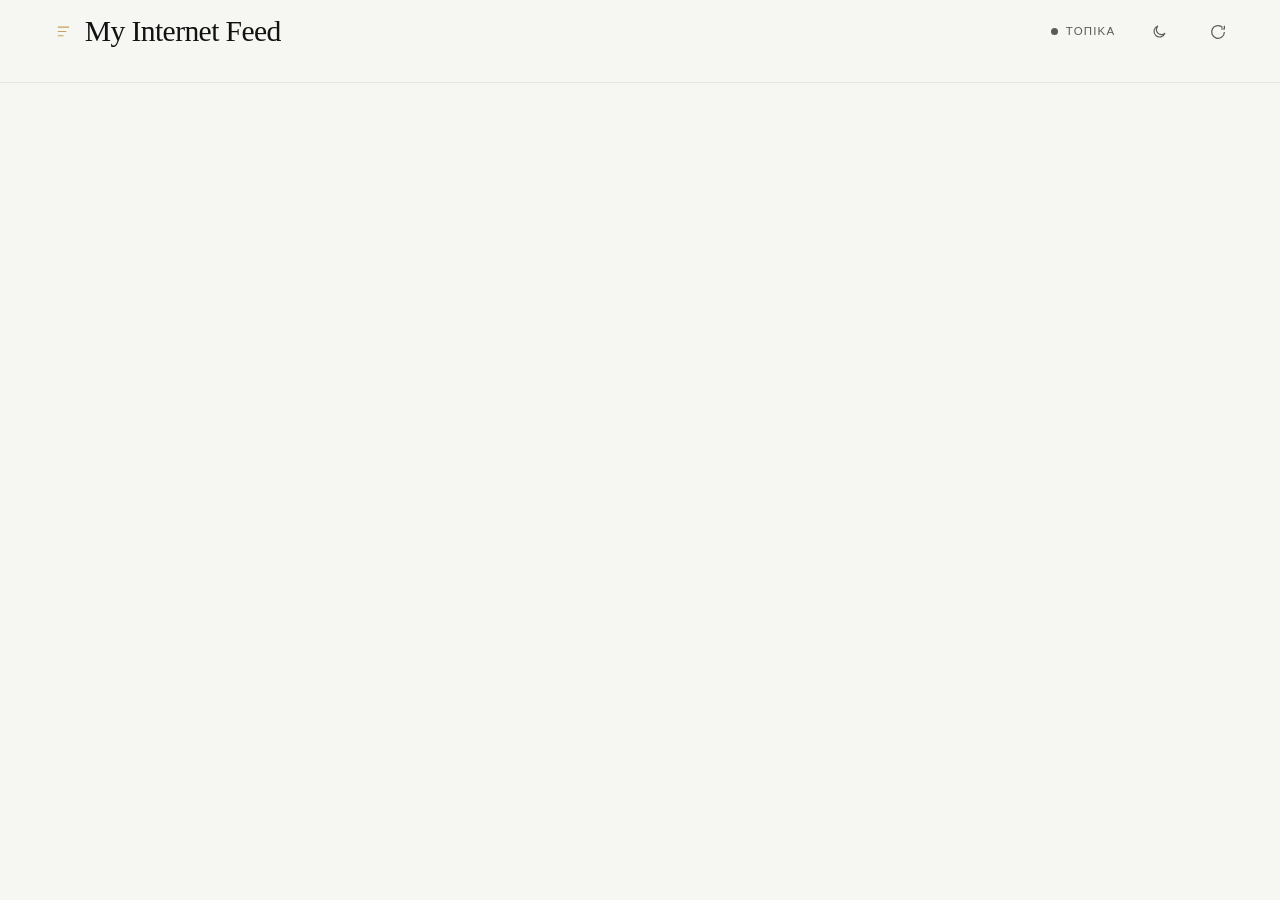
<file: template.html>
<!doctype html>
<html lang="el">
<head>
<meta charset="utf-8">
<meta name="viewport" content="width=device-width,initial-scale=1,viewport-fit=cover">
<meta name="theme-color" content="#161512">
<meta name="theme-color" media="(prefers-color-scheme: light)" content="#F6F6F3">
<meta name="theme-color" media="(prefers-color-scheme: dark)" content="#161512">
<meta name="apple-mobile-web-app-capable" content="yes">
<meta name="mobile-web-app-capable" content="yes">
<meta name="apple-mobile-web-app-status-bar-style" content="black-translucent">
<meta name="apple-mobile-web-app-title" content="My Internet Feed">
<link rel="icon" href="__FAVICON_SVG__" type="image/svg+xml">
<link rel="apple-touch-icon" href="__APPLE_TOUCH__">
<link rel="manifest" href="manifest.webmanifest">
<title>__TITLE__</title>
<style>
/*__FONTS__*/
:root{
  --bg:#161512; --text:#F6F6F3; --muted:#9A958C;
  --accent:#8EAAD9; --accent-hover:#A8C0E4;
  --gold:#C4A35A; --gold-line:#9A7840;
  --line:rgba(246,246,243,.12); --line-soft:rgba(246,246,243,.07);
  --panel:#1E1C18; --card:#1C1A16; --thumb:#12110F;
  --serif:"Source Serif 4","Source Serif Pro",Georgia,"Times New Roman",serif;
  --sans:"Source Sans 3","Source Sans Pro",-apple-system,"Segoe UI",Helvetica,Arial,sans-serif;
  --ease:cubic-bezier(.2,.7,.1,1);
  --pad:clamp(1.1rem,3.6vw,2.75rem);
  --header-h:auto;
  --radius:2px;
  --live:#C4473A;
}
html[data-theme="light"]{
  --bg:#F6F6F3; --text:#121212; --muted:#5A5A5A;
  --accent:#1B4F9C; --accent-hover:#163F7C;
  --gold:#9A7840; --gold-line:#C4A35A;
  --line:rgba(18,18,18,.14); --line-soft:rgba(18,18,18,.08);
  --panel:#EDECE7; --card:#EFEDE8; --thumb:#E7E5DF;
  --live:#B3261E;
}
*{box-sizing:border-box}
html{-webkit-text-size-adjust:100%}
body{margin:0;background:var(--bg);color:var(--text);font-family:var(--sans);font-size:1.02rem;line-height:1.5;
  -webkit-font-smoothing:antialiased;text-rendering:optimizeLegibility;font-kerning:normal;
  padding-bottom:env(safe-area-inset-bottom)}
img{display:block;max-width:100%}
button,input{font:inherit;color:inherit}
::selection{background:var(--accent);color:var(--bg)}
:focus-visible{outline:2px solid var(--accent);outline-offset:3px}

/* ---------- header ---------- */
header{position:sticky;top:0;z-index:20;background:color-mix(in srgb,var(--bg) 86%,transparent);
  -webkit-backdrop-filter:saturate(1.2) blur(14px);backdrop-filter:saturate(1.2) blur(14px);
  border-bottom:1px solid var(--line-soft);
  padding:calc(.85rem + env(safe-area-inset-top)) var(--pad) .85rem}
.top{display:flex;align-items:center;gap:1.25rem;flex-wrap:wrap}
.brand{display:flex;align-items:center;gap:.7rem;min-width:0;margin:0;color:inherit}
.mark{flex:none;width:1.85rem;height:1.85rem;display:block;border-radius:3px}
.wordmark{font-family:var(--serif);font-weight:400;font-size:clamp(1.45rem,3.2vw,1.85rem);letter-spacing:-.02em;line-height:1}
.gen{margin-left:auto;color:var(--muted);font-size:.75rem;letter-spacing:.12em;text-transform:uppercase;align-self:center}
.theme{margin-left:.2rem;flex:none;width:36px;height:36px;border:0;background:transparent;color:var(--muted);cursor:pointer;border-radius:var(--radius);display:inline-flex;align-items:center;justify-content:center;align-self:center}
.theme:hover{color:var(--text)}
.theme svg{width:18px;height:18px}
.refresh{flex:none;width:36px;height:36px;margin-left:.2rem;border:0;background:transparent;color:var(--muted);cursor:pointer;border-radius:var(--radius);display:inline-flex;align-items:center;justify-content:center;align-self:center;padding:0}
.refresh:hover{color:var(--text)}
.refresh svg{width:18px;height:18px}
.refresh.busy svg{animation:mif-spin 1.2s linear infinite}
@media (prefers-reduced-motion:reduce){.refresh.busy svg{animation:none}}
@keyframes mif-spin{to{transform:rotate(360deg)}}
html[data-theme="light"] .icon-sun{display:none}
html[data-theme="dark"] .icon-moon{display:none}

.bar{display:flex;align-items:center;gap:.15rem 1.4rem;margin-top:.85rem;overflow-x:auto;scrollbar-width:none;padding:.15rem 0 .2rem}
.bar::-webkit-scrollbar{display:none}
.chip{flex:none;appearance:none;border:0;background:none;color:var(--muted);padding:.45rem 0;min-height:44px;
  font-size:.95rem;cursor:pointer;user-select:none;white-space:nowrap;position:relative;letter-spacing:.01em;transition:color .3s}
.chip::after{content:"";position:absolute;left:0;right:0;bottom:.35rem;height:1px;background:currentColor;transform:scaleX(0);transform-origin:left;transition:transform .45s var(--ease)}
.chip:hover{color:var(--text)}
.chip.on{color:var(--text)}
.chip.on::after{transform:scaleX(1)}
.chip.sos{letter-spacing:.08em;font-size:.8rem;text-transform:uppercase}
.chip.sos.on{color:var(--gold)}
#q{flex:0 1 14rem;min-width:7.5rem;margin-left:auto;background:transparent;border:0;border-bottom:1px solid var(--line);
  padding:.45rem 0;font-size:.92rem;color:var(--text);outline:none;border-radius:0;transition:border-color .3s}
#q:focus{border-bottom-color:var(--accent)}
#q::placeholder{color:var(--muted);font-style:italic;font-family:var(--serif)}

/* ---------- layout ---------- */
main{max-width:1440px;margin:0 auto;padding:.5rem var(--pad) 4.5rem}

section{margin-top:clamp(2rem,4.5vw,3.25rem)}
.gh{display:flex;align-items:flex-end;justify-content:space-between;gap:1.25rem;padding-bottom:1rem;
  border-bottom:1px solid var(--line);margin-bottom:1.25rem;flex-wrap:wrap}
.gh h2{font-family:var(--serif);font-weight:400;font-size:clamp(1.55rem,2.5vw,2.05rem);letter-spacing:-.02em;line-height:1.1;margin:0}
.gh .n{color:var(--muted);font-size:.8rem;letter-spacing:.1em;text-transform:uppercase;margin-right:auto;padding-bottom:.15rem}
.btn{border:0;background:none;color:var(--accent);padding:.35rem 0;font-size:.9rem;font-weight:600;cursor:pointer;letter-spacing:.01em}
.btn:hover{color:var(--accent-hover)}

.grid{display:grid;grid-template-columns:repeat(auto-fill,minmax(280px,1fr));gap:clamp(1.15rem,2vw,1.7rem) clamp(1rem,1.8vw,1.5rem)}

/* ---------- cards ---------- */
.card{position:relative;background:transparent;display:flex;flex-direction:column;transition:opacity .45s var(--ease),filter .45s var(--ease)}
.card.sos .th{box-shadow:0 0 0 1px var(--gold-line)}
.card.seen{opacity:.42;filter:saturate(.55)}
.card.seen:hover{opacity:.82;filter:saturate(.85)}
.card a.hit{color:inherit;text-decoration:none;display:flex;flex-direction:column;flex:1;min-width:0}
.th{position:relative;aspect-ratio:16/9;background:var(--thumb);border-radius:var(--radius);overflow:hidden}
.th img{width:100%;height:100%;object-fit:cover;transition:transform 1.1s var(--ease)}
@media (prefers-reduced-motion:no-preference){
  .card:hover .th img{transform:scale(1.03)}
  .card[data-in]{transform:translateY(14px);animation:rise .85s var(--ease) forwards}
  .card[data-in]:not(.seen){opacity:0;animation:rise-fade .85s var(--ease) forwards}
}
@keyframes rise{to{transform:none}}
@keyframes rise-fade{to{opacity:1;transform:none}}
@media (prefers-reduced-motion:reduce){
  .card,.th img,.chip::after{transition:none;animation:none}
}

.dur{position:absolute;right:.5rem;bottom:.5rem;background:rgba(18,18,18,.82);color:#F6F6F3;
  border-radius:var(--radius);padding:.12rem .4rem;font-size:.72rem;font-weight:600;letter-spacing:.04em;
  font-feature-settings:"tnum" 1,"lnum" 1;line-height:1.2}
.dur.live{background:var(--live);letter-spacing:.1em}
.tag{position:absolute;left:.5rem;top:.5rem;display:flex;gap:.35rem}
.tag span{font-size:.68rem;letter-spacing:.14em;text-transform:uppercase;line-height:1;
  padding:.28rem .4rem;border-radius:var(--radius);background:rgba(18,18,18,.78);color:#F6F6F3}
.tag .s{background:rgba(18,18,18,.88);color:#E8C97A;border:1px solid var(--gold-line);padding:.22rem .45rem;letter-spacing:.12em}
.tag .r{background:transparent;border:1px solid rgba(246,246,243,.35);letter-spacing:.12em}

.bd{padding:.85rem 0 1.15rem;display:flex;flex-direction:column;gap:.35rem;flex:1}
.ti{font-family:var(--serif);font-weight:400;font-size:1.08rem;line-height:1.28;letter-spacing:-.01em;
  display:-webkit-box;-webkit-line-clamp:3;-webkit-box-orient:vertical;overflow:hidden}
.meta{color:var(--muted);font-size:.82rem;letter-spacing:.01em}
.meta b{color:var(--text);font-weight:600;font-family:var(--sans)}

.acts{position:absolute;right:.45rem;top:.45rem;display:flex;gap:.35rem;opacity:0;transition:opacity .3s}
.card:hover .acts,.card:focus-within .acts{opacity:1}
.acts button{width:32px;height:32px;border-radius:50%;border:0;background:rgba(18,18,18,.62);color:#F6F6F3;
  font-size:14px;cursor:pointer;line-height:32px;padding:0;backdrop-filter:blur(6px)}
.acts button:hover{background:rgba(18,18,18,.82)}
.card.seen .acts .ck{background:var(--accent);color:var(--bg)}

.empty{color:var(--muted);padding:4rem 0;text-align:center;font-family:var(--serif);font-size:1.25rem}
footer{color:var(--muted);font-size:.88rem;border-top:1px solid var(--line);margin-top:clamp(2.5rem,6vw,4rem);padding-top:1.5rem}
footer a{color:var(--accent);text-decoration:none}
footer a:hover{color:var(--accent-hover)}
details{margin-top:.9rem}
summary{cursor:pointer;letter-spacing:.04em}
details div{margin-top:.6rem;line-height:1.6}

.sync{display:inline-flex;align-items:center;gap:.45rem;border:0;background:transparent;color:var(--muted);
  cursor:pointer;font-size:.72rem;letter-spacing:.1em;text-transform:uppercase;min-height:36px;padding:0 .15rem;align-self:center}
.sync:hover{color:var(--text)}
.sync-dot{width:.48rem;height:.48rem;border-radius:50%;background:var(--muted);flex:none}
.sync.ok .sync-dot{background:#5D9A62}
.sync.pending .sync-dot{background:var(--gold)}
.sync.err .sync-dot{background:var(--live)}
.dlg-back{position:fixed;inset:0;background:rgba(18,18,18,.5);z-index:40;display:none;align-items:center;justify-content:center;
  padding:1.25rem;backdrop-filter:blur(6px)}
.dlg-back.on{display:flex}
.dlg{background:var(--bg);color:var(--text);border:1px solid var(--line);max-width:30rem;width:100%;
  padding:1.7rem 1.55rem 1.45rem;box-shadow:0 24px 60px -24px rgba(18,18,18,.45)}
.dlg h2{font-family:var(--serif);font-weight:400;font-size:1.55rem;margin:0 0 .45rem;letter-spacing:-.02em}
.dlg .lead{color:var(--muted);font-size:.95rem;line-height:1.45;margin:0 0 .4rem}
.dlg label{display:grid;gap:.3rem;margin-top:1.05rem}
.dlg label span{font-size:.72rem;letter-spacing:.14em;text-transform:uppercase;color:var(--muted)}
.dlg input{font:inherit;font-size:1rem;background:transparent;border:0;border-bottom:1px solid var(--line);
  padding:.5rem 0;color:var(--text);border-radius:0;width:100%}
.dlg input:focus{outline:none;border-bottom-color:var(--accent)}
.dlg .row{display:flex;flex-wrap:wrap;gap:.85rem 1.15rem;margin-top:1.45rem;align-items:center}
.dlg .hint{margin-top:1rem;font-size:.85rem;color:var(--muted);line-height:1.5}
.dlg .hint code{font-size:.84em;white-space:nowrap}
.dlg .msg{margin-top:.85rem;font-size:.88rem;min-height:1.2em}
.dlg .msg.err{color:var(--live)}
.dlg .msg.ok{color:#5D9A62}

@media (max-width:620px){
  .grid{grid-template-columns:1fr;gap:1.15rem}
  .card{flex-direction:row;align-items:stretch;gap:0}
  .card a.hit{flex-direction:row;gap:.9rem}
  .th{width:44%;flex:none;aspect-ratio:16/9;align-self:flex-start}
  .bd{padding:.1rem .15rem 2rem 0}
  .ti{font-size:1rem;-webkit-line-clamp:3}
  .acts{opacity:1;top:auto;bottom:.05rem;right:0;position:absolute}
  .acts button{width:34px;height:34px;line-height:34px;background:transparent;color:var(--muted);backdrop-filter:none}
  html[data-theme="dark"] .acts button{color:var(--muted)}
  .card.seen .acts .ck{background:transparent;color:var(--accent)}
  .tag span,.dur{transform:scale(.94);transform-origin:bottom right}
  .gen{margin-left:0;width:100%;order:3;letter-spacing:.1em}
  .theme{margin-left:auto}
  .mark{width:1.65rem;height:1.65rem}
  .bar{gap:.15rem 1.1rem}
}
@media (min-width:621px) and (max-width:900px){
  .grid{grid-template-columns:repeat(auto-fill,minmax(240px,1fr))}
}
</style>
<script>
(function(){try{var t=localStorage.getItem('mif_theme');if(t)document.documentElement.setAttribute('data-theme',t);
else document.documentElement.setAttribute('data-theme',matchMedia('(prefers-color-scheme:light)').matches?'light':'dark')}
catch(e){document.documentElement.setAttribute('data-theme','dark')}})();
</script>
</head>
<body>
<header>
  <div class="top">
    <h1 class="brand"><svg xmlns="http://www.w3.org/2000/svg" viewBox="0 0 64 64" class="mark" aria-hidden="true">
  <rect rx="4" fill="#1B4F9C"/>
  <path d="M15.5 16.910256410256412V14.5H30.935897435897434V16.910256410256412L26.628205128205128 17.371794871794872Q26.576923076923077 20.55128205128205 26.55128205128205 23.807692307692307Q26.525641025641026 27.064102564102566 26.525641025641026 30.397435897435898V32.6025641025641Q26.525641025641026 35.833333333333336 26.55128205128205 39.08974358974359Q26.576923076923077 42.34615384615385 26.628205128205128 45.62820512820513L30.935897435897434 46.08974358974359V48.5H15.5V46.08974358974359L19.807692307692307 45.62820512820513Q19.91025641025641 42.44871794871795 19.91025641025641 39.16666666666667Q19.91025641025641 35.88461538461539 19.91025641025641 32.6025641025641V30.397435897435898Q19.91025641025641 27.166666666666668 19.91025641025641 23.91025641025641Q19.91025641025641 20.653846153846153 19.807692307692307 17.371794871794872Z" fill="#F6F6F3"/>
  <rect x="29.84" y="20.70" width="24.5" height="2.35" rx="0.4" fill="#C4A35A"/>
  <rect x="29.84" y="30.10" width="18.5" height="2.35" rx="0.4" fill="#C4A35A"/>
  <rect x="29.84" y="39.50" width="12.5" height="2.35" rx="0.4" fill="#C4A35A"/>
</svg><span class="wordmark">My Internet Feed</span></h1>
    <span class="gen" id="gen" role="status" aria-live="polite"></span>
    <button class="sync off" id="syncBtn" type="button" aria-label="Συγχρονισμός" title="Συγχρονισμός συσκευών">
      <span class="sync-dot" aria-hidden="true"></span><span id="syncLbl">Τοπικά</span>
    </button>
    <button class="theme" id="theme" type="button" aria-label="Αλλαγή θέματος" title="Αλλαγή θέματος">
      <svg class="icon-sun" viewBox="0 0 24 24" fill="none" stroke="currentColor" stroke-width="1.6" aria-hidden="true"><circle cx="12" cy="12" r="4"/><path d="M12 3v1.6M12 19.4V21M4.9 4.9l1.1 1.1M18 18l1.1 1.1M3 12h1.6M19.4 12H21M4.9 19.1 6 18M18 6l1.1-1.1"/></svg>
      <svg class="icon-moon" viewBox="0 0 24 24" fill="none" stroke="currentColor" stroke-width="1.6" aria-hidden="true"><path d="M20 13.5A7.5 7.5 0 1 1 10.5 4 6 6 0 0 0 20 13.5z"/></svg>
    </button>
    <button class="refresh" id="refreshBtn" type="button" aria-label="Ανανέωση" title="Ανανέωση">
      <svg viewBox="0 0 24 24" fill="none" stroke="currentColor" stroke-width="1.6" aria-hidden="true"><path d="M20.5 12a8.5 8.5 0 1 1-2.4-6"/><path d="M20.5 3.5V8h-4.5"/></svg>
    </button>
  </div>
  <nav class="bar" id="bar" aria-label="Φίλτρα"></nav>
</header>
<main id="main"></main>
<div class="dlg-back" id="syncDlg" hidden>
  <form class="dlg" id="syncForm" autocomplete="off">
    <h2>Συγχρονισμός</h2>
    <p class="lead">Ίδιο κλειδί στο iPhone και στο Mac, για να μοιράζονται το «το είδα» και το κρύψιμο. Τα στοιχεία μένουν μόνο σε αυτή τη συσκευή, όχι στο δημόσιο σάιτ.</p>
    <label><span>Supabase URL</span>
      <input id="syncUrl" name="url" type="url" inputmode="url" spellcheck="false" placeholder="https://xxxx.supabase.co"></label>
    <label><span>Anon ή publishable key</span>
      <input id="syncAnon" name="anon" type="password" spellcheck="false" placeholder="sb_publishable_… ή το anon key"></label>
    <label><span>Κλειδί συγχρονισμού</span>
      <input id="syncSecret" name="secret" type="password" spellcheck="false" placeholder="το ίδιο σε όλες τις συσκευές"></label>
    <div class="row">
      <button class="btn" type="submit">Αποθήκευση</button>
      <button class="btn" type="button" id="syncGen">Δημιουργία κλειδιού</button>
      <button class="btn" type="button" id="syncClose">Κλείσιμο</button>
    </div>
    <p class="msg" id="syncMsg"></p>
    <p class="hint">Πρώτα φτιάξε ένα δωρεάν project στο Supabase, τρέξε το αρχείο <code>supabase-setup.sql</code> στο SQL Editor (βάζοντας το κλειδί εκεί που λέει <code>REPLACE_WITH_YOUR_SECRET</code>) και μετά κόλλησε εδώ το Project URL, το anon/publishable key (ποτέ το service_role ή secret key) και το ίδιο κλειδί. Χωρίς αυτά, όλα μένουν μόνο σε αυτή τη συσκευή.</p>
  </form>
</div>
<script id="d" type="application/json">/*__DATA__*/null</script>
<script>
let D=JSON.parse(document.getElementById('d').textContent.replace(/^\/\*__DATA__\*\//,''));
const mem={};
const st={get(k,def){try{const v=localStorage.getItem(k);return v?JSON.parse(v):def}catch(e){return mem[k]??def}},
          set(k,v){try{localStorage.setItem(k,JSON.stringify(v))}catch(e){mem[k]=v}}};
let seen={}, hidden={};
let ui=Object.assign({unread:false,sos:false,hid:false,group:'all',q:''},st.get('mif_ui',{}));
ui.q='';
const CFG_KEY='mif_sync', STATE_KEY='mif_state';
let state=st.get(STATE_KEY,null);
if(!state || typeof state!=='object'){
  state={};
  const oldS=st.get('mif_seen',{}), oldH=st.get('mif_hidden',{});
  for(const id in oldS) state[id]={seen:true,hidden:false,updated_at:+oldS[id]||Date.now()};
  for(const id in oldH){
    const prev=state[id]||{seen:false,hidden:false,updated_at:0};
    state[id]={seen:!!prev.seen,hidden:true,updated_at:Math.max(+prev.updated_at||0,+oldH[id]||0)||Date.now()};
  }
}
function applyMaps(){
  seen={}; hidden={};
  for(const id in state){
    const r=state[id]; if(!r) continue;
    if(r.seen) seen[id]=r.updated_at;
    if(r.hidden) hidden[id]=r.updated_at;
  }
}
function pruneLocal(){
  if(syncCfg()) return;
  const cut=Date.now()-60*864e5;
  for(const id in state) if((+state[id].updated_at||0)<cut) delete state[id];
}
function persist(){
  applyMaps();
  const seenOut={}, hidOut={};
  for(const id in state){
    if(state[id].seen) seenOut[id]=state[id].updated_at;
    if(state[id].hidden) hidOut[id]=state[id].updated_at;
  }
  st.set(STATE_KEY,state); st.set('mif_seen',seenOut); st.set('mif_hidden',hidOut); st.set('mif_ui',ui);
}
function setFlag(id, field, val){
  const prev=state[id]||{seen:false,hidden:false,updated_at:0};
  state[id]={seen:field==='seen'?val:!!prev.seen, hidden:field==='hidden'?val:!!prev.hidden, updated_at:Date.now()};
  persist();
  syncSoon();
}
function rowsFromState(){
  return Object.keys(state).map(id=>({
    video_id:id, seen:!!state[id].seen, hidden:!!state[id].hidden,
    updated_at:new Date(+state[id].updated_at||Date.now()).toISOString()
  }));
}
function adoptRemote(rows){
  if(!Array.isArray(rows)) return false;
  let changed=false;
  for(const r of rows){
    const id=r.video_id; if(!id) continue;
    const ts=Date.parse(r.updated_at);
    if(!Number.isFinite(ts)) continue;
    const prev=state[id];
    if(!prev || ts>=(+prev.updated_at||0)){
      const next={seen:!!r.seen,hidden:!!r.hidden,updated_at:ts};
      if(!prev || prev.seen!==next.seen || prev.hidden!==next.hidden || prev.updated_at!==next.updated_at){
        state[id]=next; changed=true;
      }
    }
  }
  if(changed) persist();
  return changed;
}

function syncCfg(){
  const c=st.get(CFG_KEY,null);
  if(!c||!c.url||!c.anon||!c.secret) return null;
  const url=String(c.url).trim().replace(/\/$/,'');
  if(!/^https:\/\/[a-z0-9-]+\.supabase\.co$/i.test(url)) return null;
  return {url, anon:String(c.anon).trim(), secret:String(c.secret)};
}
let syncTimer=null, syncInflight=null, lastSyncErr='';
function setSyncUi(kind,label){
  const b=document.getElementById('syncBtn');
  if(!b) return;
  b.className='sync '+kind;
  document.getElementById('syncLbl').textContent=label;
}
function paintSyncIdle(){
  if(!syncCfg()) setSyncUi('off','Τοπικά');
  else if(!navigator.onLine) setSyncUi('err','Εκτός σύνδεσης');
  else if(lastSyncErr) setSyncUi('err','Σφάλμα συγχρονισμού');
  else setSyncUi('ok','Συγχρονισμένο');
}
async function syncNow(){
  const cfg=syncCfg();
  if(!cfg){ paintSyncIdle(); return; }
  if(!navigator.onLine){ lastSyncErr='offline'; paintSyncIdle(); return; }
  if(syncInflight) return syncInflight;
  setSyncUi('pending','Συγχρονίζεται');
  const run=fetch(cfg.url+'/rest/v1/rpc/sync_feed_state',{
    method:'POST',
    headers:{
      'apikey':cfg.anon,
      'Authorization':'Bearer '+cfg.anon,
      'Content-Type':'application/json'
    },
    body:JSON.stringify({p_secret:cfg.secret, p_rows:rowsFromState()})
  }).then(async res=>{
    const text=await res.text();
    let data=null;
    try{data=text?JSON.parse(text):null}catch(e){ throw new Error('bad response'); }
    if(!res.ok){
      const msg=(data&&(data.message||data.error_description||data.error))||('HTTP '+res.status);
      throw new Error(msg);
    }
    const changed=adoptRemote(data);
    lastSyncErr='';
    paintSyncIdle();
    if(changed) render();
  }).catch(err=>{
    lastSyncErr=String(err&&err.message||err);
    paintSyncIdle();
  }).finally(()=>{ syncInflight=null; });
  syncInflight=run;
  return run;
}
function syncSoon(){
  if(!syncCfg()) return;
  clearTimeout(syncTimer);
  syncTimer=setTimeout(()=>syncNow(),280);
}

pruneLocal(); applyMaps(); persist();


const chById={};
function useFeed(next){
  D=next;
  for(const k in chById) delete chById[k];
  (D.channels||[]).forEach(c=>chById[c.id]=c);
  const g=document.getElementById('gen');
  if(g){
    const failed=(D.errors||[]).length;
    const pending=(D.videos||[]).filter(v=>v.metadata_pending).length;
    g.textContent='Τελευταίος έλεγχος '+(D.generated_label||'')+
      (failed?' · '+failed+' πηγές με σφάλμα':'')+
      (pending?' · '+pending+' χωρίς διάρκεια':'') +
      (D.generated && Date.now()-Date.parse(D.generated)>60*60*1000?' · καθυστερημένη συλλογή':'');
    g.title=[...(D.errors||[]),...(D.warnings||[])].join('\n');
  }
}
useFeed(D);
const esc=s=>String(s).replace(/[&<>"']/g,c=>({'&':'&amp;','<':'&lt;','>':'&gt;','"':'&quot;',"'":'&#39;'}[c]));
const fmtDur=s=>{if(!s)return'';const h=Math.floor(s/3600),m=Math.floor(s%3600/60),x=s%60;return h?`${h}:${String(m).padStart(2,'0')}:${String(x).padStart(2,'0')}`:`${m}:${String(x).padStart(2,'0')}`};
const rtf=new Intl.RelativeTimeFormat('el',{numeric:'auto'});
function ago(iso){const diff=(new Date(iso)-Date.now())/1000;const a=Math.abs(diff);
  if(a<3600)return rtf.format(Math.round(diff/60),'minute');
  if(a<86400)return rtf.format(Math.round(diff/3600),'hour');
  return rtf.format(Math.round(diff/86400),'day')}
const dateLbl=iso=>new Date(iso).toLocaleDateString('el-GR',{day:'numeric',month:'short',timeZone:'Europe/Athens'});
const thumb=u=>(u||'').replace('/mqdefault.jpg','/hqdefault.jpg');

const themeBtn=document.getElementById('theme');
const applyThemeColor=()=>{const dark=document.documentElement.getAttribute('data-theme')!=='light';
  const c=dark?'#161512':'#F6F6F3';
  document.querySelectorAll('meta[name=theme-color]').forEach(m=>{if(!m.hasAttribute('media'))m.setAttribute('content',c)})};
applyThemeColor();
themeBtn.addEventListener('click',()=>{
  const next=document.documentElement.getAttribute('data-theme')==='light'?'dark':'light';
  document.documentElement.setAttribute('data-theme',next);
  try{localStorage.setItem('mif_theme',next)}catch(e){}
  applyThemeColor();
});

const dlg=document.getElementById('syncDlg');
function fillSyncForm(){
  const c=st.get(CFG_KEY,{})||{};
  document.getElementById('syncUrl').value=c.url||'';
  document.getElementById('syncAnon').value=c.anon||'';
  document.getElementById('syncSecret').value=c.secret||'';
  document.getElementById('syncMsg').textContent=lastSyncErr&&syncCfg()?(lastSyncErr==='offline'?'Δεν υπάρχει σύνδεση.':lastSyncErr):'';
  document.getElementById('syncMsg').className='msg'+(lastSyncErr&&syncCfg()?' err':'');
}
function openSync(){ fillSyncForm(); dlg.hidden=false; dlg.classList.add('on'); document.getElementById('syncUrl').focus(); }
function closeSync(){ dlg.classList.remove('on'); dlg.hidden=true; }
document.getElementById('syncBtn').addEventListener('click',openSync);
document.getElementById('syncClose').addEventListener('click',closeSync);
dlg.addEventListener('click',e=>{ if(e.target===dlg) closeSync(); });
document.addEventListener('keydown',e=>{ if(e.key==='Escape'&&dlg.classList.contains('on')) closeSync(); });
document.getElementById('syncGen').addEventListener('click',()=>{
  const b=new Uint8Array(32); crypto.getRandomValues(b);
  const secret=Array.from(b,x=>x.toString(16).padStart(2,'0')).join('');
  document.getElementById('syncSecret').type='text';
  document.getElementById('syncSecret').value=secret;
  const msg=document.getElementById('syncMsg');
  msg.className='msg';
  msg.textContent='Αντίγραψε αυτό το κλειδί στο SQL (REPLACE_WITH_YOUR_SECRET) και στις άλλες συσκευές, μετά πάτα Αποθήκευση.';
});
document.getElementById('syncForm').addEventListener('submit',async e=>{
  e.preventDefault();
  const url=document.getElementById('syncUrl').value.trim().replace(/\/$/,'');
  const anon=document.getElementById('syncAnon').value.trim();
  const secret=document.getElementById('syncSecret').value.trim();
  const msg=document.getElementById('syncMsg');
  if(!url||!anon||!secret){ msg.className='msg err'; msg.textContent='Συμπλήρωσε και τα τρία πεδία.'; return; }
  if(!/^https:\/\/[a-z0-9-]+\.supabase\.co$/i.test(url)){ msg.className='msg err'; msg.textContent='Το URL πρέπει να είναι της μορφής https://xxxx.supabase.co'; return; }
  if(/^sb_secret_/i.test(anon)){ msg.className='msg err'; msg.textContent='Αυτό είναι secret key. Χρειάζεται το anon ή το publishable key.'; return; }
  st.set(CFG_KEY,{url,anon,secret});
  lastSyncErr='';
  msg.className='msg'; msg.textContent='Γίνεται δοκιμή…';
  await syncNow();
  if(lastSyncErr){ msg.className='msg err'; msg.textContent=lastSyncErr==='offline'?'Δεν υπάρχει σύνδεση.':('Δεν έγινε ο συγχρονισμός: '+lastSyncErr); }
  else { msg.className='msg ok'; msg.textContent='Έτοιμο. Το ίδιο URL, key και κλειδί στις άλλες συσκευές.'; }
});
window.addEventListener('online',()=>syncNow());
window.addEventListener('offline',()=>paintSyncIdle());
paintSyncIdle();
syncNow();

const REFRESH_MS=5*60*1000;
let lastRefreshAt=0, refreshBusy=false;
async function refreshFeed(manual){
  if(refreshBusy) return;
  if(!manual && lastRefreshAt && Date.now()-lastRefreshAt<REFRESH_MS) return;
  refreshBusy=true;
  const btn=document.getElementById('refreshBtn');
  if(btn) btn.classList.add('busy');
  try{
    const res=await fetch('data.json?t='+Date.now(),{cache:'no-store'});
    if(!res.ok) throw new Error(String(res.status));
    const next=await res.json();
    if(!next||!Array.isArray(next.videos)||!Array.isArray(next.channels)) throw new Error('bad');
    const changed=next.generated!==D.generated;
    if(changed){
      const y=window.scrollY;
      useFeed(next);
      render();
      window.scrollTo(0,y);
    }
    useFeed(next);
    if(manual && !changed){
      const g=document.getElementById('gen');
      if(g) g.append(' · Δεν υπάρχουν νεότερα δεδομένα. ', Object.assign(document.createElement('a'),{href:'https://github.com/statego2/My-Internet-Feed/actions/workflows/refresh.yml',target:'_blank',rel:'noopener',textContent:'Νέα συλλογή ↗'}));
    }
    lastRefreshAt=Date.now();
    syncNow();
  }catch(e){
    const g=document.getElementById('gen');
    if(g) g.textContent='Αποτυχία σύνδεσης · τελευταίος έλεγχος '+(D.generated_label||'');
  }finally{
    refreshBusy=false;
    if(btn) btn.classList.remove('busy');
  }
}
document.getElementById('refreshBtn').addEventListener('click',()=>refreshFeed(true));
document.addEventListener('visibilitychange',()=>{ if(document.visibilityState==='visible') refreshFeed(false); });
window.addEventListener('pageshow',e=>{ if(e.persisted) refreshFeed(false); });
window.addEventListener('online',()=>refreshFeed(false));
setInterval(()=>{if(document.visibilityState==='visible') refreshFeed(false);},REFRESH_MS);
refreshFeed(false);

function bar(){
  const el=document.getElementById('bar');
  const g=[['all','Όλα'],...D.groups];
  const short=s=>s.split(' &')[0].split(',')[0];
  el.innerHTML=g.map(([k,l])=>`<button type="button" class="chip ${ui.group===k?'on':''}" data-g="${k}">${esc(short(l))}</button>`).join('')+
   `<button type="button" class="chip sos ${ui.sos?'on':''}" data-t="sos">SOS</button>`+
   `<button type="button" class="chip ${ui.unread?'on':''}" data-t="unread">Μόνο αδιάβαστα</button>`+
   `<button type="button" class="chip ${ui.hid?'on':''}" data-t="hid">Κρυμμένα</button>`+
   `<input type="search" id="q" placeholder="Αναζήτηση" value="${esc(ui.q)}" autocomplete="off">`;
}
function card(v,i){
  const c=chById[v.chid]||{};const isSeen=!!seen[v.id];
  return `<article class="card ${c.sos?'sos':''} ${isSeen?'seen':''}" data-id="${esc(v.id)}" data-in style="animation-delay:${Math.min(i,10)*55}ms">
   <a class="hit" href="${esc(v.url)}" target="_blank" rel="noopener noreferrer">
    <div class="th"><img loading="lazy" src="${esc(thumb(v.thumb))}" alt="">
      <div class="tag">${c.sos?'<span class="s">★ SOS</span>':''}${v.platform==='rumble'?'<span class="r">Rumble</span>':''}</div>
      ${v.live?'<span class="dur live">Live</span>':(v.dur?`<span class="dur">${fmtDur(v.dur)}</span>`:'')}
    </div>
    <div class="bd"><div class="ti">${esc(v.title)}</div>
     <div class="meta"><b>${esc(v.ch)}</b> · ${dateLbl(v.date)} · ${ago(v.date)}</div></div>
   </a>
   <div class="acts"><button class="ck" data-a="seen" title="το είδα" aria-label="το είδα">✓</button><button data-a="hide" title="${hidden[v.id]?'Εμφάνιση':'Κρύψιμο'}" aria-label="κρύψιμο">${hidden[v.id]?'↺':'✕'}</button></div>
  </article>`;
}
function render(){
  bar();
  const q=ui.q.trim().toLowerCase();
  let html='';let total=0;
  const stale=new Set(D.stale||[]);
  for(const [gk,gl] of D.groups){
    if(ui.group!=='all'&&ui.group!==gk)continue;
    let vs=D.videos.filter(v=>{const c=chById[v.chid];return c&&c.group===gk});
    vs=vs.filter(v=>ui.hid?!!hidden[v.id]:!hidden[v.id]);
    if(ui.sos)vs=vs.filter(v=>chById[v.chid].sos);
    if(ui.unread)vs=vs.filter(v=>!seen[v.id]);
    if(q)vs=vs.filter(v=>(v.title+' '+v.ch).toLowerCase().includes(q));
    vs.sort((a,b)=>(chById[b.chid].sos-chById[a.chid].sos)||(new Date(b.date)-new Date(a.date)));
    if(!vs.length)continue;
    total+=vs.length;
    const unread=vs.filter(v=>!seen[v.id]).length;
    html+=`<section><div class="gh"><h2>${esc(gl)}</h2><span class="n">${unread} αδιάβαστα / ${vs.length}</span><button class="btn" data-mark="${gk}" type="button">Όλα ως ειδωμένα</button></div><div class="grid">${vs.map(card).join('')}</div></section>`;
  }
  if(!total)html+='<div class="empty">Δεν υπάρχει τίποτα να δείξω με αυτά τα φίλτρα.</div>';
  const withVids=new Set(D.videos.map(v=>v.chid));
  const quiet=D.channels.filter(c=>!withVids.has(c.id));
  html+=`<footer>`;
  if(quiet.length)html+=`<details><summary>Χωρίς νέα τις τελευταίες ${D.days} ημέρες (${quiet.length})</summary><div>${quiet.map(c=>esc(c.title)).join(' · ')}</div></details>`;
  if(stale.size)html+=`<div style="margin-top:.8rem">Παλιά δεδομένα, δεν φορτώθηκαν: ${[...stale].map(i=>esc((chById[i]||{}).title||i)).join(', ')}</div>`;
  html+=`<div style="margin-top:.8rem">Το «το είδα» και το κρύψιμο μένουν σε αυτή τη συσκευή. Με συγχρονισμό, μοιράζονται και στις άλλες.</div></footer>`;
  document.getElementById('main').innerHTML=html;
}
document.addEventListener('click',e=>{
  const t=e.target.closest('[data-g],[data-t],[data-a],[data-mark],a.hit');if(!t)return;
  if(t.dataset.g){ui.group=t.dataset.g;persist();render();return}
  if(t.dataset.t){ui[t.dataset.t]=!ui[t.dataset.t];persist();render();return}
  if(t.dataset.mark){const k=t.dataset.mark;const ts=Date.now();D.videos.forEach(v=>{
    if(chById[v.chid].group===k&&!hidden[v.id]){const prev=state[v.id]||{seen:false,hidden:false,updated_at:0};
      state[v.id]={seen:true,hidden:!!prev.hidden,updated_at:ts};}});persist();syncSoon();render();return}
  const cardEl=t.closest('.card');if(!cardEl)return;const id=cardEl.dataset.id;
  if(t.dataset.a==='seen'){e.preventDefault();setFlag(id,'seen',!seen[id]);cardEl.classList.toggle('seen',!!seen[id]);if(ui.unread)render();return}
  if(t.dataset.a==='hide'){e.preventDefault();setFlag(id,'hidden',!hidden[id]);render();return}
  if(t.matches('a.hit')){setFlag(id,'seen',true);cardEl.classList.add('seen');if(ui.unread)setTimeout(render,400)}
});
document.addEventListener('auxclick',e=>{const a=e.target.closest('a.hit');if(a){const c=a.closest('.card');setFlag(c.dataset.id,'seen',true);c.classList.add('seen')}});
document.addEventListener('input',e=>{if(e.target.id==='q'){ui.q=e.target.value;const p=e.target.selectionStart;render();const q=document.getElementById('q');q.focus();q.setSelectionRange(p,p)}});
render();

</script>
</body>
</html>
</file>
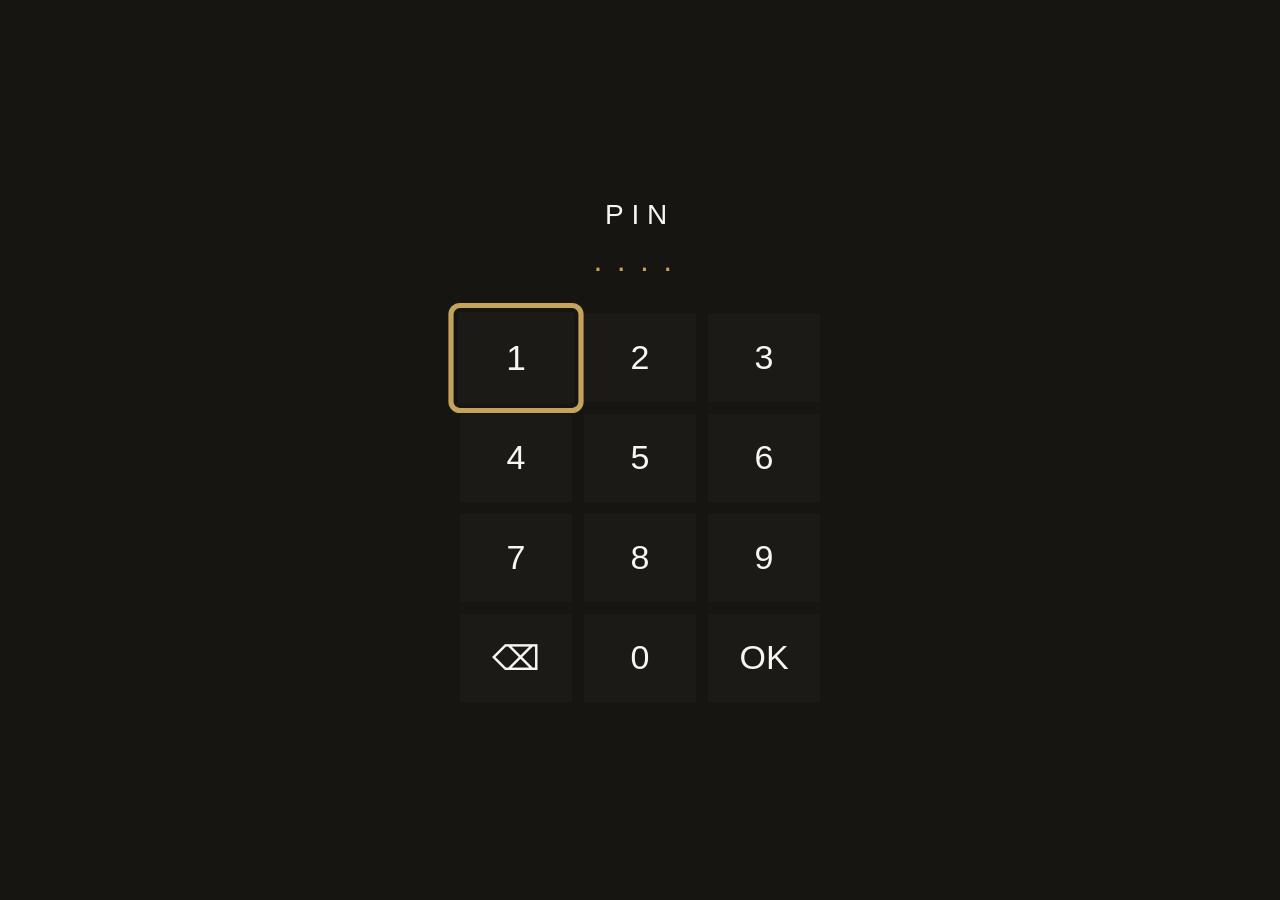
<file: template_tv.html>
<!doctype html>
<html lang="el">
<head>
<meta charset="utf-8">
<meta name="viewport" content="width=device-width,initial-scale=1">
<meta name="theme-color" content="#161512">
<title>__TITLE__</title>
<script>
try {
  document.documentElement.className = localStorage.getItem('mif_tv_unlocked') === '1' ? 'open' : 'locked';
} catch (e) {
  document.documentElement.className = 'locked';
}
</script>
<style>
html,body{margin:0;background:#161512;color:#F6F6F3;
  font-family:"Source Sans 3","Source Sans Pro",Helvetica,Arial,sans-serif;}
header{display:flex;align-items:center;justify-content:space-between;
  padding:28px 48px 8px;}
.brand{display:flex;align-items:center;margin:0;min-width:0;}
.mark{width:72px;height:72px;display:block;border-radius:6px;flex:none;}
.wordmark{margin-left:18px;font-family:"Source Serif 4","Source Serif Pro",Georgia,serif;
  font-weight:400;font-size:42px;letter-spacing:-0.02em;}
.gen{color:#9A958C;font-size:20px;letter-spacing:0.08em;text-transform:uppercase;}
.row{margin:12px 0 26px;}
.row h2{margin:0 0 14px;font-family:"Source Serif 4","Source Serif Pro",Georgia,serif;font-weight:400;font-size:30px;}
#categories{position:sticky;top:0;z-index:5;display:flex;flex-wrap:wrap;align-items:center;padding:12px 48px;background:#161512;border-bottom:1px solid #39352d;}
#categories button{font:inherit;font-size:22px;color:#F6F6F3;background:#25221d;border:1px solid #39352d;border-radius:20px;padding:8px 17px;margin:4px 8px 4px 0;cursor:pointer;}
#categories button.active{background:#C4A35A;color:#161512;border-color:#C4A35A;}
#categories button:focus,.player-tools button:focus{outline:3px solid #F6F6F3;outline-offset:3px;}
#grid{padding:16px 48px 48px;max-width:1720px;margin:0 auto;box-sizing:border-box;}
.video-grid{display:block;font-size:0;text-align:center;} .video-grid:after{content:'';display:block;clear:both;} .video-grid a.card{display:inline-block;vertical-align:top;width:23%;margin:0 .75% 20px;font-size:16px;text-align:left;box-sizing:border-box;} .more{display:block;margin:18px auto 28px;padding:12px 24px;font:inherit;font-size:22px;color:#F6F6F3;background:#25221d;border:1px solid #C4A35A;border-radius:5px;} .more:focus{outline:3px solid #C4A35A;outline-offset:3px;}
a.card{display:block;min-width:0;color:inherit;text-decoration:none;background:#1C1A16;border-radius:6px;outline:none;overflow:hidden;}
a.card:focus{outline:4px solid #C4A35A;outline-offset:4px;}
.thumb{position:relative;width:100%;padding-top:56.25%;background:#12110F;overflow:hidden;}
.thumb img{position:absolute;left:0;top:0;width:100%;height:100%;object-fit:cover;}
.sos{position:absolute;left:10px;top:10px;z-index:1;background:#1B4F9C;color:#C4A35A;font-size:16px;letter-spacing:0.12em;padding:4px 9px;}
.duration{position:absolute;right:8px;bottom:8px;background:#111;color:white;padding:3px 7px;font-size:16px;border-radius:3px;}
.bd{padding:12px 15px 16px;}
.ti{margin:0 0 7px;font-family:"Source Serif 4","Source Serif Pro",Georgia,serif;font-size:26px;font-weight:400;line-height:1.25;display:-webkit-box;-webkit-line-clamp:3;-webkit-box-orient:vertical;overflow:hidden;}
.meta{margin:0;color:#9A958C;font-size:19px;line-height:1.35;}
.meta b{color:#F6F6F3;font-weight:600;}
.empty{margin:0;padding:28px 0;color:#9A958C;font-size:26px;}
html.locked #feed{display:none;}
html.open #gate{display:none;}
#gate{position:fixed;left:0;top:0;right:0;bottom:0;background:#161512;display:flex;flex-direction:column;align-items:center;justify-content:center;}
.pin{margin:0 0 18px;font-size:28px;letter-spacing:0.28em;}
.dots{margin:0 0 28px;min-height:36px;font-size:32px;letter-spacing:0.45em;color:#C4A35A;}
#gate.bad .dots{color:#C4473A;}
.keys{display:grid;grid-template-columns:repeat(3,140px);grid-gap:16px;}
.keys button{height:108px;font:inherit;font-size:40px;color:#F6F6F3;background:#1C1A16;
  border:0;border-radius:2px;cursor:pointer;}
.keys button:focus{outline:5px solid #C4A35A;outline-offset:4px;transform:scale(1.04);}
html.playing,html.playing body{overflow:hidden!important;overscroll-behavior:none;}
html.playing::-webkit-scrollbar,html.playing body::-webkit-scrollbar{display:none;width:0;height:0;}
html.playing #feed{display:none;}
#stage{position:fixed;left:0;top:0;right:0;bottom:0;background:#000;z-index:30;overflow:hidden;}
#stage.off{display:none;}
#stage iframe{position:absolute;display:block;left:0;top:0;width:100%;height:100%;border:0;background:#000;}
.player-tools{position:absolute;right:14px;top:12px;z-index:2;display:flex;padding:6px;background:rgba(0,0,0,.85);border-radius:8px;visibility:hidden;pointer-events:none;}
.player-tools.visible,.player-tools:hover{visibility:visible;pointer-events:auto;}
.player-tools button{font:inherit;font-size:18px;background:#25221d;color:#fff;border:1px solid #777;border-radius:5px;padding:9px 13px;margin:0 3px;cursor:pointer;}
#revealTools{position:absolute;right:12px;top:8px;z-index:1;font:inherit;font-size:20px;background:rgba(0,0,0,.7);color:white;border:0;border-radius:4px;padding:6px 13px;cursor:pointer;}
#revealTools:focus{outline:3px solid white;} #stage.native #revealTools{opacity:0;} #stage.native #revealTools:hover,#stage.native #revealTools:focus{opacity:1;}
@media (max-width:1600px){
 header{padding:22px 32px 4px;}
 .mark{width:60px;height:60px;}
 .wordmark{font-size:36px;}
 #categories{padding:8px 32px;}
 #categories button{font-size:19px;padding:7px 13px;}
 #grid{padding:16px 32px 36px;}
  .video-grid a.card{width:31.5%;margin:0 .75% 18px;}
 .ti{font-size:24px;}
 .meta{font-size:18px;}
 .keys{grid-template-columns:repeat(3,112px);grid-gap:12px;}
 .keys button{height:88px;font-size:34px;}
}
@media (max-width:850px){
  .video-grid a.card{width:48%;margin:0 .75% 16px;}
 #categories{padding:8px 16px;}
 #grid{padding:16px;}
 .ti{font-size:20px;}
 .meta{font-size:16px;}
}
</style>
</head>
<body>
<div id="gate">
  <p class="pin">PIN</p>
  <p class="dots" id="dots">····</p>
  <div class="keys" id="keys">
    <button type="button" data-d="1">1</button>
    <button type="button" data-d="2">2</button>
    <button type="button" data-d="3">3</button>
    <button type="button" data-d="4">4</button>
    <button type="button" data-d="5">5</button>
    <button type="button" data-d="6">6</button>
    <button type="button" data-d="7">7</button>
    <button type="button" data-d="8">8</button>
    <button type="button" data-d="9">9</button>
    <button type="button" data-act="del" aria-label="Διαγραφή">⌫</button>
    <button type="button" data-d="0">0</button>
    <button type="button" data-act="ok">OK</button>
  </div>
</div>
<div id="feed">
<header>
  <h1 class="brand">__MARK__<span class="wordmark">__TITLE__</span></h1>
  <div class="gen" id="gen"></div>
</header>
<nav id="categories" aria-label="Κατηγορίες"></nav>
<main id="grid"></main>
</div>
<div id="stage" class="off">
  <iframe id="yt" title="YouTube" tabindex="0" allow="autoplay; encrypted-media; fullscreen; picture-in-picture" allowfullscreen webkitallowfullscreen mozallowfullscreen scrolling="no"></iframe>
  <button type="button" id="revealTools" aria-label="Επιλογές αναπαραγωγής">⋯</button>
  <div class="player-tools" id="playerTools">
    <button type="button" id="playerControls">Χειριστήρια / CC</button>
    <button type="button" id="playerFullscreen">Fullscreen</button>
    <button type="button" id="playerExternal">YouTube</button>
    <button type="button" id="playerClose">Πίσω</button>
  </div>
</div>
<script id="d" type="application/json">/*__DATA__*/null</script>
<script>
var D = JSON.parse(document.getElementById('d').textContent.replace(/^\/\*__DATA__\*\//, ''));
if (!D || !D.videos) D = {videos: [], channels: [], generated_label: ''};

var chById = {};
var channels = D.channels || [];
for (var i = 0; i < channels.length; i++) chById[channels[i].id] = channels[i];

function esc(s) {
  return String(s == null ? '' : s).replace(/[&<>"']/g, function (c) {
    return {'&': '&amp;', '<': '&lt;', '>': '&gt;', '"': '&quot;', "'": '&#39;'}[c];
  });
}
function videoUrl(v) {
  if (v.platform === 'youtube') {
    var id = String(v.id || '');
    if (id.indexOf('yt:') === 0) id = id.substring(3);
    return 'https://www.youtube.com/watch?v=' + id;
  }
  return String(v.url || '');
}
function age(iso) {
  var t = new Date(iso).getTime();
  if (isNaN(t)) return '';
  var mins = Math.round((Date.now() - t) / (60 * 1000));
  if (mins < 1) return 'μόλις τώρα';
  if (mins < 60) return 'πριν από ' + mins + (mins === 1 ? ' λεπτό' : ' λεπτά');
  var hrs = Math.round(mins / 60);
  if (hrs < 24) return 'πριν από ' + hrs + (hrs === 1 ? ' ώρα' : ' ώρες');
  var days = Math.round(hrs / 24);
  return 'πριν από ' + days + (days === 1 ? ' ημέρα' : ' ημέρες');
}
function thumb(v) {
  var url=String(v.thumb || '');
  if(v.platform==='youtube') {
    if(!url && /^yt:[A-Za-z0-9_-]{11}$/.test(v.id)) url='https://i.ytimg.com/vi/'+v.id.substring(3)+'/mqdefault.jpg';
    return url.replace('/hqdefault.jpg','/mqdefault.jpg').replace('/maxresdefault.jpg','/mqdefault.jpg').replace('/sddefault.jpg','/mqdefault.jpg');
  }
  return url;
}

function rowSort(a, b) {
  var asos = (chById[a.chid] && chById[a.chid].sos) ? 1 : 0;
  var bsos = (chById[b.chid] && chById[b.chid].sos) ? 1 : 0;
  if (asos !== bsos) return bsos - asos;
  var ad = String(a.date || ''), bd = String(b.date || '');
  if (ad < bd) return 1;
  if (ad > bd) return -1;
  return 0;
}
function duration(v) {
  if (v.live) return 'LIVE';
  var n = Math.floor(Number(v.dur) || 0);
  if (n <= 0) return '';
  var h = Math.floor(n / 3600), m = Math.floor(n / 60) % 60, sec = n % 60;
  return (h ? h + ':' + (m < 10 ? '0' : '') : '') + m + ':' + (sec < 10 ? '0' : '') + sec;
}
function cardHtml(v) {
  var ch = chById[v.chid] || {};
  var mark = ch.sos ? '<span class="sos">SOS</span>' : '';
  var dur = duration(v);
  var embed = v.platform === 'rumble' ? safeRumbleEmbed(v.embed_url) : '';
  return '<a class="card" href="' + esc(videoUrl(v)) + '"' + (embed ? ' data-embed="' + esc(embed) + '"' : '') + '>' +
    '<div class="thumb"><img loading="lazy" alt="" data-src="' + esc(thumb(v)) + '">' + mark +
    (dur ? '<span class="duration">' + esc(dur) + '</span>' : '') + '</div>' +
    '<div class="bd"><p class="ti">' + esc(v.title) + '</p>' +
    '<p class="meta"><b>' + esc(v.ch || ch.title || '') + '</b> · ' + esc(age(v.date)) + '</p></div></a>';
}
var groups = D.groups || [];
var videos = D.videos || [];
var selectedGroup = 'all';
var shownLimit = 12;
var PAGE_SIZE = 12;
var feedBuckets = [];
var renderedCount = 0;
var feedTotal = 0;
var thumbPending = false;
var thumbTimer = 0;
var categoryBar = document.getElementById('categories');
var options = [['all','Όλα']].concat(groups);
var navHtml = '';
for (var g = 0; g < options.length; g++) {
  var label = String(options[g][1]).split(' &')[0].split(',')[0];
  navHtml += '<button type="button" data-group="' + esc(options[g][0]) + '">' + esc(label) + '</button>';
}
categoryBar.innerHTML = navHtml;
function categoryButtons() { return categoryBar.querySelectorAll('button'); }
function activeCategory() { return categoryBar.querySelector('.active'); }
function loadVisibleThumbs() {
  thumbPending = false;
  thumbTimer = 0;
  if(!isOpen() || stageOpen()) return;
  var images = document.getElementById('grid').querySelectorAll('img[data-src]');
  var bottom = window.innerHeight + 160;
  for (var i=0;i<images.length;i++) {
    var img=images[i], r=img.getBoundingClientRect();
    if (r.bottom >= -200 && r.top <= bottom) {
      img.src=img.getAttribute('data-src');
      img.removeAttribute('data-src');
    }
  }
}
function scheduleThumbs() {
  if (thumbPending || !isOpen() || stageOpen()) return;
  thumbPending=true; thumbTimer=setTimeout(loadVisibleThumbs,60);
}
function renderFeed() {
  var buttons=categoryButtons(), g, n;
  for (var i=0;i<buttons.length;i++) {
    var active=buttons[i].getAttribute('data-group')===selectedGroup;
    buttons[i].className=active?'active':'';
    buttons[i].setAttribute('aria-pressed',active?'true':'false');
  }
  var known={};
  feedBuckets=[];
  feedTotal=0;
  renderedCount=0;
  for(g=0;g<groups.length;g++) {
    var gid=groups[g][0];
    known[gid]=true;
    if(selectedGroup!=='all'&&selectedGroup!==gid) continue;
    var bucket=[];
    for(n=0;n<videos.length;n++) if((chById[videos[n].chid]||{}).group===gid) bucket.push(videos[n]);
    if(bucket.length) feedBuckets.push({label:groups[g][1],videos:bucket.sort(rowSort),node:null,count:0});
  }
  if(selectedGroup==='all') {
    var other=videos.filter(function(v){return !known[(chById[v.chid]||{}).group];}).sort(rowSort);
    if(other.length) feedBuckets.push({label:'Άλλα',videos:other,node:null,count:0});
  }
  for(g=0;g<feedBuckets.length;g++) feedTotal+=feedBuckets[g].videos.length;
  document.getElementById('grid').innerHTML='';
  if(!feedTotal) {
    document.getElementById('grid').innerHTML='<p class="empty">Δεν υπάρχουν βίντεο.</p>';
    return;
  }
  appendCards();
}
function appendCards() {
  var grid=document.getElementById('grid');
  var more=document.getElementById('moreVideos');
  if(more) grid.removeChild(more);
  for(var k=0;k<feedBuckets.length&&renderedCount<shownLimit;k++) {
    var b=feedBuckets[k], html='';
    if(b.count>=b.videos.length) continue;
    if(!b.node) {
      var section=document.createElement('section');
      section.className='row';
      section.innerHTML='<h2>'+esc(b.label)+'</h2><div class="video-grid"></div>';
      grid.appendChild(section);
      b.node=section.lastChild;
    }
    while(b.count<b.videos.length&&renderedCount<shownLimit) {
      html+=cardHtml(b.videos[b.count++]);
      renderedCount++;
    }
    if(html) b.node.insertAdjacentHTML('beforeend',html);
  }
  if(renderedCount<feedTotal) {
    more=document.createElement('button');
    more.type='button';more.className='more';more.id='moreVideos';
    more.textContent='Περισσότερα ('+renderedCount+' / '+feedTotal+')';
    grid.appendChild(more);
  }
  loadVisibleThumbs();
}
function showMore() {
  if(renderedCount>=feedTotal) return;
  var oldCount=renderedCount;
  shownLimit+=PAGE_SIZE;
  appendCards();
  var next=cards()[oldCount];
  if(next) focusCard(next);
}
window.addEventListener('scroll',scheduleThumbs);
window.addEventListener('resize',scheduleThumbs);
categoryBar.addEventListener('click', function(e) {
  var t = e.target;
  if (!t || !t.getAttribute || t.getAttribute('data-group') === null) return;
  selectedGroup = t.getAttribute('data-group');
  shownLimit = PAGE_SIZE;
  renderFeed();
  window.scrollTo(0,0);
  t.focus();
});
document.getElementById('gen').textContent = D.generated_label || '';

var PIN_SHA = '9af15b336e6a9619928537df30b2e6a2376569fcf9d7e773eccede65606529a0';
var pin = '';
var pinBusy = false;

function sha256ascii(ascii) {
  function rightRotate(value, amount) {
    return (value >>> amount) | (value << (32 - amount));
  }
  var maxWord = Math.pow(2, 32);
  var i, j, result = '', words = [], hash = [], k = [], primeCounter = 0, isComposite = {};
  var bitLength = ascii.length * 8;
  for (var candidate = 2; primeCounter < 64; candidate++) {
    if (!isComposite[candidate]) {
      for (i = 0; i < 313; i += candidate) isComposite[i] = candidate;
      hash[primeCounter] = (Math.pow(candidate, 0.5) * maxWord) | 0;
      k[primeCounter++] = (Math.pow(candidate, 1 / 3) * maxWord) | 0;
    }
  }
  ascii += '\x80';
  while (ascii.length % 64 - 56) ascii += '\x00';
  for (i = 0; i < ascii.length; i++) {
    j = ascii.charCodeAt(i);
    words[i >> 2] |= j << ((3 - i) % 4) * 8;
  }
  words[words.length] = (bitLength / maxWord) | 0;
  words[words.length] = bitLength;
  for (j = 0; j < words.length;) {
    var w = words.slice(j, j += 16);
    var oldHash = hash;
    hash = hash.slice(0, 8);
    for (i = 0; i < 64; i++) {
      var w15 = w[i - 15], w2 = w[i - 2];
      var a = hash[0], e = hash[4];
      var temp1 = hash[7]
        + (rightRotate(e, 6) ^ rightRotate(e, 11) ^ rightRotate(e, 25))
        + ((e & hash[5]) ^ ((~e) & hash[6]))
        + k[i]
        + (w[i] = (i < 16) ? w[i] : (
            w[i - 16]
            + (rightRotate(w15, 7) ^ rightRotate(w15, 18) ^ (w15 >>> 3))
            + w[i - 7]
            + (rightRotate(w2, 17) ^ rightRotate(w2, 19) ^ (w2 >>> 10))
          ) | 0);
      var temp2 = (rightRotate(a, 2) ^ rightRotate(a, 13) ^ rightRotate(a, 22))
        + ((a & hash[1]) ^ (a & hash[2]) ^ (hash[1] & hash[2]));
      hash = [(temp1 + temp2) | 0].concat(hash);
      hash[4] = (hash[4] + temp1) | 0;
    }
    for (i = 0; i < 8; i++) hash[i] = (hash[i] + oldHash[i]) | 0;
  }
  for (i = 0; i < 8; i++) {
    for (j = 3; j + 1; j--) {
      var b = (hash[i] >> (j * 8)) & 255;
      result += ((b < 16) ? '0' : '') + b.toString(16);
    }
  }
  return result;
}
function sha256hex(text) {
  if (window.crypto && crypto.subtle && crypto.subtle.digest) {
    var bytes;
    try {
      bytes = (window.TextEncoder ? new TextEncoder() : null);
      var data = bytes ? bytes.encode(text) : utf8bytes(text);
      return crypto.subtle.digest('SHA-256', data).then(function (buf) {
        var u = new Uint8Array(buf), hex = '';
        for (var i = 0; i < u.length; i++) hex += ((u[i] < 16) ? '0' : '') + u[i].toString(16);
        return hex;
      }, function () { return sha256ascii(text); });
    } catch (e) {}
  }
  return Promise.resolve(sha256ascii(text));
}
function utf8bytes(text) {
  var out = [];
  for (var i = 0; i < text.length; i++) {
    var c = text.charCodeAt(i);
    if (c < 128) out.push(c);
    else if (c < 2048) { out.push(192 | (c >> 6), 128 | (c & 63)); }
    else { out.push(224 | (c >> 12), 128 | ((c >> 6) & 63), 128 | (c & 63)); }
  }
  return new Uint8Array(out);
}
function isOpen() { return /(^|\s)open(\s|$)/.test(document.documentElement.className); }
function paintPin() {
  var s = '';
  for (var i = 0; i < 4; i++) s += i < pin.length ? '●' : '·';
  document.getElementById('dots').textContent = s;
}
function addDigit(d) {
  if (pin.length >= 4) return;
  pin += d;
  paintPin();
}
function pinFail() {
  pin = '';
  paintPin();
  var g = document.getElementById('gate');
  g.className = 'bad';
  setTimeout(function () { g.className = ''; }, 700);
}
function submitPin() {
  if (pinBusy) return;
  pinBusy = true;
  sha256hex(pin).then(function (hex) {
    pinBusy = false;
    if (hex === PIN_SHA) {
      try { localStorage.setItem('mif_tv_unlocked', '1'); } catch (e) {}
      document.documentElement.className = 'open';
      renderFeed();
      var first = activeCategory();
      if (first) first.focus();
    } else pinFail();
  });
}
document.getElementById('keys').addEventListener('click', function (e) {
  var t = e.target;
  if (!t || !t.getAttribute) return;
  var d = t.getAttribute('data-d');
  if (d) addDigit(d);
  else if (t.getAttribute('data-act') === 'del') { pin = pin.slice(0, -1); paintPin(); }
  else if (t.getAttribute('data-act') === 'ok') submitPin();
});

function cards() {
  return document.querySelectorAll('a.card');
}
function keys() {
  return document.querySelectorAll('#keys button');
}
function move(all, dir) {
  var cur = document.activeElement;
  var inside = false;
  for (var n = 0; n < all.length; n++) if (all[n] === cur) inside = true;
  if (!inside) {
    if (all.length) all[0].focus();
    return;
  }
  var r = cur.getBoundingClientRect();
  var cx = r.left + r.width / 2, cy = r.top + r.height / 2;
  var best = null, bestD = 1e15;
  for (var i = 0; i < all.length; i++) {
    var el = all[i];
    if (el === cur) continue;
    var b = el.getBoundingClientRect();
    var dx = (b.left + b.width / 2) - cx;
    var dy = (b.top + b.height / 2) - cy;
    if (dir === 37 && dx >= -4) continue;
    if (dir === 39 && dx <= 4) continue;
    if (dir === 38 && dy >= -4) continue;
    if (dir === 40 && dy <= 4) continue;
    var primary = (dir === 37 || dir === 39) ? Math.abs(dx) : Math.abs(dy);
    var secondary = (dir === 37 || dir === 39) ? Math.abs(dy) : Math.abs(dx);
    var dist = primary + secondary * 1.5;
    if (dist < bestD) { bestD = dist; best = el; }
  }
  if (!best) return;
  best.focus();
}
function focusCard(el) {
  el.focus();
  if(String(el.href||'').indexOf('https://www.youtube.com/watch')===0) warmPlayer();
  var r = el.getBoundingClientRect();
  var top = categoryBar.getBoundingClientRect().bottom + 12;
  var y = window.pageYOffset || document.documentElement.scrollTop || 0;
  if (r.top < top) window.scrollTo(0, Math.max(0, y + r.top - top));
  else if (r.bottom > window.innerHeight - 14) window.scrollTo(0, y + r.bottom - window.innerHeight + 14);
}
function moveCard(dir) {
  var cur = document.activeElement, all = cards(), buttons = categoryButtons();
  var inNav = cur && cur.parentNode === categoryBar;
  if (inNav) {
    if (dir === 37 || dir === 39) {
      var i = Array.prototype.indexOf.call(buttons, cur);
      var next = buttons[i + (dir === 39 ? 1 : -1)];
      if (next) next.focus();
    } else if (dir === 40 && all.length) focusCard(all[0]);
    return;
  }
  if (!cur || !cur.classList || !cur.classList.contains('card')) {
    if (activeCategory()) activeCategory().focus();
    return;
  }
  var r = cur.getBoundingClientRect(), cx = r.left + r.width/2, cy = r.top + r.height/2;
  var best = null, score = Infinity;
  for (var j = 0; j < all.length; j++) {
    var el = all[j];
    if (el === cur) continue;
    var b = el.getBoundingClientRect(), dx = b.left + b.width/2 - cx, dy = b.top + b.height/2 - cy;
    if ((dir === 37 && dx >= -4) || (dir === 39 && dx <= 4) ||
        (dir === 38 && dy >= -4) || (dir === 40 && dy <= 4)) continue;
    if ((dir === 37 || dir === 39) && Math.abs(dy) > r.height/2) continue;
    var d = dir === 37 || dir === 39 ? Math.abs(dx) + 3*Math.abs(dy) : Math.abs(dy) + 2*Math.abs(dx);
    if (d < score) { score = d; best = el; }
  }
  if (best) focusCard(best);
  else if (dir === 40 && shownLimit < feedTotal) showMore();
  else if (dir === 38 && activeCategory()) { window.scrollTo(0,0); activeCategory().focus(); }
}
var returnCard = null, playerHistory = false, returnScroll = 0, warmed = false;
function warmPlayer() {
  if(warmed) return;
  warmed=true;
  var link=document.createElement('link');
  link.rel='preconnect';link.href='https://www.youtube-nocookie.com';
  document.head.appendChild(link);
}
var stage = document.getElementById('stage');
var frame = document.getElementById('yt');
var toolbar = document.getElementById('playerTools');
var fullscreenButton = document.getElementById('playerFullscreen');
function stageOpen() { return stage && stage.className.indexOf('off') === -1; }
function safeRumbleEmbed(url) {
  var s = String(url || '');
  return /^https:\/\/rumble\.com\/embed\/[A-Za-z0-9._-]+\/?(?:\?[^#\s]*)?$/.test(s) ? s : '';
}
function playerSource(card) {
  var href=card.getAttribute('href') || card.href || '';
  if(href.indexOf('https://www.youtube.com/watch')===0) {
    var id=ytIdFrom(href);
    if(id) return {name:'YouTube',url:'https://www.youtube-nocookie.com/embed/'+id+'?autoplay=1&rel=0&controls=1&fs=1&disablekb=0&playsinline=1'};
  }
  var embed=safeRumbleEmbed(card.getAttribute('data-embed'));
  if(embed && /^https:\/\/rumble\.com\//.test(href)) {
    return {name:'Rumble',url:embed};
  }
  return null;
}
function ytIdFrom(href) {
  var match = String(href || '').match(/[?&]v=([A-Za-z0-9_-]{11})(?:[&#]|$)/);
  return match ? match[1] : '';
}
function fullscreenElement() {
  return document.fullscreenElement || document.webkitFullscreenElement || document.webkitCurrentFullScreenElement || null;
}
function requestFullscreen() {
  var fn = stage.requestFullscreen || stage.webkitRequestFullscreen || stage.webkitRequestFullScreen;
  if (!fn) return;
  try { var result = fn.call(stage); if (result && result.catch) result.catch(function(){}); } catch(e) {}
}
function exitFullscreen() {
  var fn = document.exitFullscreen || document.webkitExitFullscreen || document.webkitCancelFullScreen;
  if (!fn || !fullscreenElement()) return;
  try { var result = fn.call(document); if (result && result.catch) result.catch(function(){}); } catch(e) {}
}
function updateFullscreenLabel() {
  fullscreenButton.textContent = fullscreenElement() ? 'Έξοδος fullscreen' : 'Fullscreen';
}
document.addEventListener('fullscreenchange', updateFullscreenLabel);
document.addEventListener('webkitfullscreenchange', updateFullscreenLabel);
function showTools() { stage.className=''; toolbar.classList.add('visible'); }
function hideTools() { toolbar.classList.remove('visible'); }
function focusNative() {
  hideTools();
  stage.className='native';
  frame.focus();
  try { frame.contentWindow.focus(); } catch(e) {}
}
function openPlayer(card) {
  var source = playerSource(card);
  if (!source) return;
  returnCard = card;
  returnScroll = window.pageYOffset || document.documentElement.scrollTop || 0;
  if(thumbTimer) clearTimeout(thumbTimer);
  thumbPending=false;thumbTimer=0;
  if(source.name==='YouTube') warmPlayer();
  document.documentElement.className = 'open playing';
  stage.className = '';
  frame.title=source.name;
  document.getElementById('playerExternal').textContent=source.name;
  frame.src=source.url;
  try { history.pushState({mifTVPlayer:true}, '', location.href); playerHistory = true; } catch(e) { playerHistory = false; }
  hideTools();
  document.getElementById('revealTools').focus();
}
function closePlayer(fromHistory) {
  if (!stageOpen()) return;
  exitFullscreen();
  frame.src = 'about:blank';
  stage.className = 'off';
  hideTools();
  document.documentElement.className = 'open';
  window.scrollTo(0,returnScroll);
  if (returnCard) focusCard(returnCard);
  scheduleThumbs();
  if (!fromHistory && playerHistory && history.state && history.state.mifTVPlayer) history.back();
  playerHistory = false;
  if(typeof applyTV==='function') applyTV();
}
window.addEventListener('popstate', function() { if (stageOpen()) closePlayer(true); });
document.getElementById('revealTools').addEventListener('click', function() {
  showTools(); document.getElementById('playerControls').focus();
});
toolbar.addEventListener('focusin', showTools);
frame.addEventListener('focus', function(){hideTools();if(stageOpen())stage.className='native';});
window.addEventListener('blur', function() {
  if (stageOpen()) setTimeout(function() { if (document.activeElement === frame) hideTools(); }, 0);
});
document.getElementById('playerControls').addEventListener('click', focusNative);
fullscreenButton.addEventListener('click', function() {
  if (fullscreenElement()) exitFullscreen(); else requestFullscreen();
});
document.getElementById('playerClose').addEventListener('click', function() { closePlayer(false); });
document.getElementById('playerExternal').addEventListener('click', function() {
  if (returnCard) { exitFullscreen(); location.replace(returnCard.href); }
});
document.getElementById('grid').addEventListener('click', function (e) {
  if(e.target && e.target.id==='moreVideos'){showMore();return;}
  var a = e.target;
  while (a && a.tagName !== 'A') a = a.parentNode;
  if (!a || !a.getAttribute) return;
  if (playerSource(a)) {
    e.preventDefault();
    openPlayer(a);
  }
});
document.addEventListener('keydown', function (e) {
  var code = e.keyCode || e.which || 0;
  if (!code) {
    if (e.key === 'ArrowLeft') code = 37;
    else if (e.key === 'ArrowUp') code = 38;
    else if (e.key === 'ArrowRight') code = 39;
    else if (e.key === 'ArrowDown') code = 40;
    else if (e.key === 'Enter') code = 13;
    else if (e.key === 'Escape') code = 27;
    else if (e.key === 'Backspace') code = 8;
  }
  if (stageOpen()) {
    if (code === 461 || code === 27 || code === 8 || e.key === 'BrowserBack') {
      e.preventDefault(); closePlayer(false); return;
    }
    if (code === 40) { e.preventDefault(); focusNative(); return; }
    if (code === 37 || code === 39 || code === 38) {
      e.preventDefault(); showTools(); move(toolbar.querySelectorAll('button'), code); return;
    }
    if (code === 13 && document.activeElement && document.activeElement.tagName === 'BUTTON') {
      e.preventDefault(); document.activeElement.click();
    }
    return;
  }
  if (!isOpen()) {
    var digit = -1;
    if (code >= 48 && code <= 57) digit = code - 48;
    else if (code >= 96 && code <= 105) digit = code - 96;
    else if (!code && e.key && e.key.length === 1 && e.key >= '0' && e.key <= '9') digit = e.key;
    if (digit !== -1 && digit !== '-1') {
      e.preventDefault();
      addDigit(String(digit));
      return;
    }
    if (code >= 37 && code <= 40) {
      e.preventDefault();
      move(keys(), code);
      return;
    }
    if (code === 13) {
      e.preventDefault();
      var cur = document.activeElement;
      if (cur && cur.click) cur.click();
    }
    return;
  }
  if (code >= 37 && code <= 40) {
    e.preventDefault();
    moveCard(code);
    return;
  }
  if (code === 13) {
    var card = document.activeElement;
    if (!card || !card.getAttribute) return;
    if (card.tagName === 'BUTTON') { e.preventDefault(); card.click(); return; }
    var href = card.getAttribute('href') || '';
    if (playerSource(card)) {
      e.preventDefault();
      openPlayer(card);
    } else if (card.href) {
      window.location.href = card.href;
    }
  }
});
// Poll the published snapshot without interrupting playback or the PIN screen.
var pendingTV = null, tvBusy = false;
function applyTV() {
  if(!pendingTV || !isOpen() || stageOpen()) return;
  var next = pendingTV; pendingTV = null;
  var old = document.activeElement, href = old && old.getAttribute && old.getAttribute('href');
  var y = window.pageYOffset || 0;
  D = next; channels = D.channels; videos = D.videos; chById = {};
  for(var n=0;n<channels.length;n++) chById[channels[n].id]=channels[n];
  document.getElementById('gen').textContent = D.generated_label || '';
  renderFeed(); window.scrollTo(0,y);
  if(href) {
    var all=cards();
    for(var j=0;j<all.length;j++) if(all[j].getAttribute('href')===href){all[j].focus();return;}
  }
  if(activeCategory()) activeCategory().focus();
}
function refreshTV() {
  applyTV();
  if(tvBusy || document.hidden) return;
  tvBusy=true;
  var xhr=new XMLHttpRequest();
  xhr.open('GET','../data.json?t='+Date.now(),true);
  xhr.timeout=15000;
  xhr.onload=function(){
    tvBusy=false;
    if(xhr.status!==200) return;
    try {
      var next=JSON.parse(xhr.responseText);
      if(next.generated && next.generated!==D.generated && Array.isArray(next.videos) && Array.isArray(next.channels)){
        pendingTV=next; applyTV();
      }
    } catch(e){}
  };
  xhr.onerror=xhr.ontimeout=function(){tvBusy=false;};
  xhr.send();
}
setInterval(refreshTV,5*60*1000);
document.addEventListener('visibilitychange',function(){if(!document.hidden) refreshTV();});
window.addEventListener('online',refreshTV);
if (isOpen()) {
  renderFeed();
  var firstCard = activeCategory();
  if (firstCard) firstCard.focus();
} else {
  var firstKey = keys()[0];
  if (firstKey) firstKey.focus();
}
</script>
</body>
</html>
</file>
